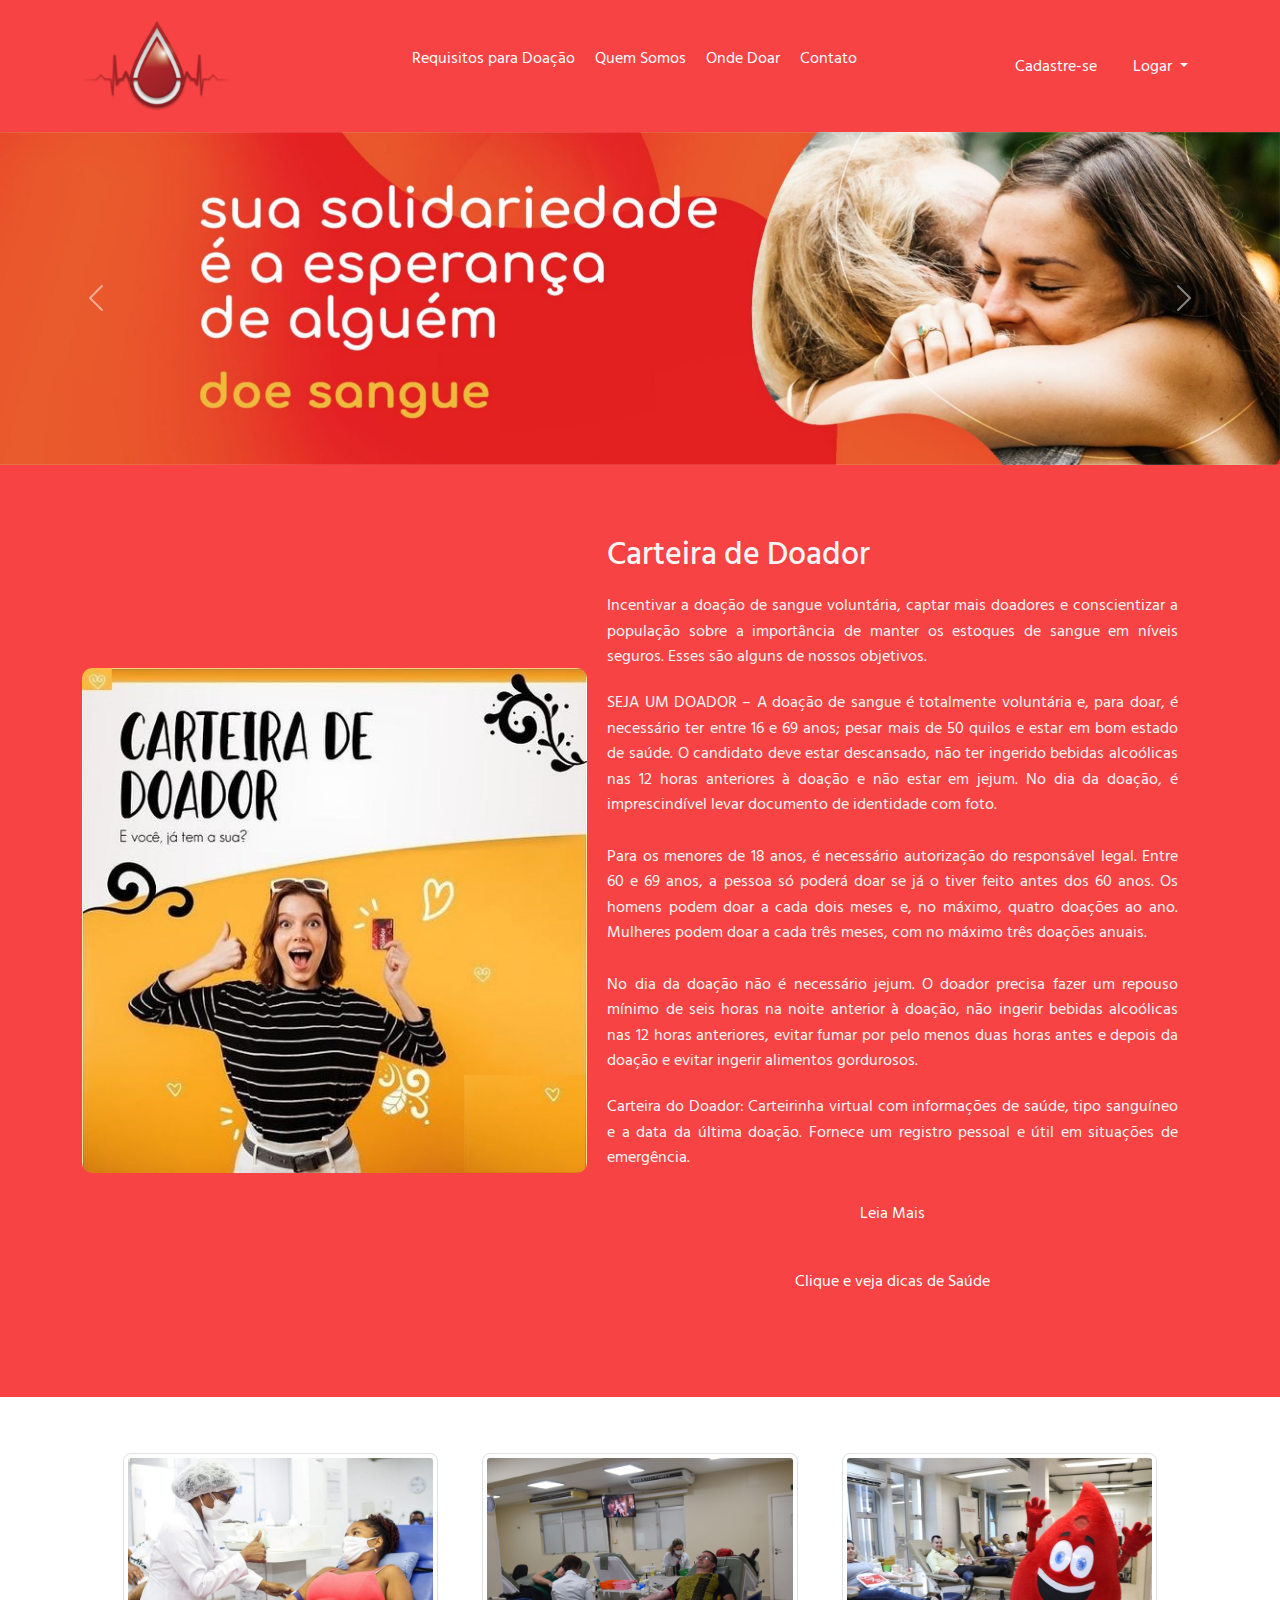
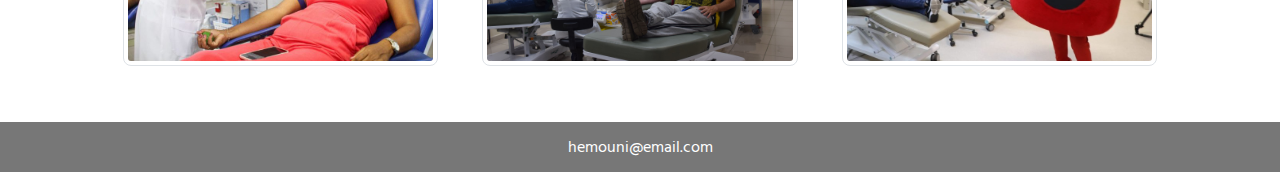
<file: index.html>
<!DOCTYPE html>
<html lang="pt-br">
<head>
    <meta charset="UTF-8">
    <meta name="viewport" content="width=device-width, initial-scale=1.0">
    <title>Doe Sangue</title>
    <link href="https://fonts.googleapis.com/css2?family=Hind+Siliguri:wght@300;400;500;600;700&display=swap" rel="stylesheet">
    <link href="https://cdn.jsdelivr.net/npm/bootstrap@5.3.3/dist/css/bootstrap.min.css" rel="stylesheet">
    <link rel="stylesheet" href="index.css">
</head>
<body>
    <header class="header">
        <div class="container header__container">
            <div class="header__logo">
                <a class="navbar-brand" href="#"><img src="logo.png" alt="Logo" /></a>
            </div>
            
           
            <nav class="header__menu">
                <ul class="menu">
                    <li class="menu__item"><a class="menu__link" href="requisitos.html">Requisitos para Doação</a></li>
                    <li class="menu__item"><a class="menu__link" href="quemsomos.html">Quem Somos</a></li>
                    <li class="menu__item"><a class="menu__link" href="ondedoar.html">Onde Doar</a></li>
                    <li class="menu__item"><a class="menu__link" href="contato.html">Contato</a></li>
                </ul>
            </nav>
            
           
            <div class="header__button d-flex align-items-center">
                
                <a class="btn btn-outline-light me-3 mb-0" href="cadastro.html">Cadastre-se</a>
                
                <div class="dropdown">
                    <button type="button" class="btn btn-warning dropdown-toggle" data-bs-toggle="dropdown" aria-expanded="false">
                        Logar
                    </button>
                    <form class="dropdown-menu p-4" method="post" action="">
                        <div class="mb-3">
                            <label for="cpf" class="form-label">CPF</label>
                            <input type="text" name="cpf" id="cpf" class="form-control" placeholder="CPF" required>
                        </div>
                        <div class="mb-3">
                            <label for="datanascimento" class="form-label">Data de Nascimento</label>
                            <input type="date" name="datanascimento" id="datanascimento" class="form-control" required>
                        </div>
                        <button type="submit" name="login" class="btn btn-primary">Entrar</button>
                    </form>
                </div>
            </div>
        </div>
    </header>
    
    <script src="https://cdn.jsdelivr.net/npm/bootstrap@5.3.3/dist/js/bootstrap.bundle.min.js"></script>

      <section class="carousel">
        <div
          id="carouselExampleAutoplaying"
          class="carousel slide"
          data-bs-ride="carousel"
        >
          <div class="carousel-inner">
            <div class="carousel-item active">
              <img
                src="imagem1.jpg"
                class="d-block w-100"
                alt="Imagem 1"
              />
            </div>
            <div class="carousel-item">
              <img
                src="imagem2.jpg"
                class="d-block w-100"
                alt="Imagem 2"
              />
            </div>
            <div class="carousel-item">
              <img
                src="imagem3.jpg"
                class="d-block w-100"
                alt="Imagem 3"
              />
            </div>
          </div>
          <button
            class="carousel-control-prev"
            type="button"
            data-bs-target="#carouselExampleAutoplaying"
            data-bs-slide="prev"
          >
            <span class="carousel-control-prev-icon" aria-hidden="true"></span>
            <span class="visually-hidden">Anterior</span>
          </button>
          <button
            class="carousel-control-next"
            type="button"
            data-bs-target="#carouselExampleAutoplaying"
            data-bs-slide="next"
          >
            <span class="carousel-control-next-icon" aria-hidden="true"></span>
            <span class="visually-hidden">Próximo</span>
          </button>
        </div>
      </section>

      <section class="section-doador">
        <div class="container section-doador__container">
          
          <div class="section-doador__image">
            <img
              id="carteirinha"
              src="carteirinha.jpg"
              class="img-fluid"
              alt="Carteirinha"
            />
          </div>
          <div class="section-doador__content">
            <h1 class="section-doador__title">Carteira de Doador</h1>
            <p class="section-doador__text" align="justify">
              Incentivar a doação de sangue voluntária, captar mais doadores e
              conscientizar a população sobre a importância de manter os
              estoques de sangue em níveis seguros. Esses são alguns de nossos
              objetivos.
            </p>
            <p class="section-doador__text" align="justify">
              SEJA UM DOADOR – A doação de sangue é totalmente voluntária e,
              para doar, é necessário ter entre 16 e 69 anos; pesar mais de 50
              quilos e estar em bom estado de saúde. O candidato deve estar
              descansado, não ter ingerido bebidas alcoólicas nas 12 horas
              anteriores à doação e não estar em jejum. No dia da doação, é
              imprescindível levar documento de identidade com foto.
              <br /><br />
              Para os menores de 18 anos, é necessário autorização do
              responsável legal. Entre 60 e 69 anos, a pessoa só poderá doar se
              já o tiver feito antes dos 60 anos. Os homens podem doar a cada
              dois meses e, no máximo, quatro doações ao ano. Mulheres podem
              doar a cada três meses, com no máximo três doações anuais.
              <br /><br />
              No dia da doação não é necessário jejum. O doador precisa fazer um
              repouso mínimo de seis horas na noite anterior à doação, não
              ingerir bebidas alcoólicas nas 12 horas anteriores, evitar fumar
              por pelo menos duas horas antes e depois da doação e evitar
              ingerir alimentos gordurosos.
            </p>
            <p class="section-doador__text" align="justify">
              Carteira do Doador: Carteirinha virtual com informações de saúde,
              tipo sanguíneo e a data da última doação. Fornece um registro
              pessoal e útil em situações de emergência.
            </p>
            <div class="section-doador__button">
              <a class="btn btn-outline-light" href="carteirinha.html"
                >Leia Mais</a>
            </div>
            <div class="advice-section mt-4 text-center">
              <button id="get-advice" class="btn btn-warning mb-2">Clique e veja dicas de Saúde</button>
              <p id="advice-text" class="fw-bold"></p>
            </div>
          </div>
        </div>
      </section>

      <section class="section-imagens">
        <div class="container p-3">
          <div class="row">
            <div class="col">
              <img
                class="img-fluid img-thumbnail imagem-treme"
                src="doadora.jpg"
                alt="Doadora 1"
              />
            </div>
            <div class="col">
              <img
                class="img-fluid img-thumbnail imagem-treme"
                src="doadora2.jpg"
                alt="Doadora 2"
              />
            </div>
            <div class="col">
              <img
                class="img-fluid img-thumbnail imagem-treme"
                src="doadora3.jpg"
                alt="Doadora 3"
              />
            </div>
          </div>
        </div>
      </section>
      <button id="btnTop" title="Voltar ao Topo">↑</button>
      <footer class="footer">
        <p class="footer__text">hemouni@email.com</p>
      </footer>
      
      <script src="script.js"></script>
  </body>
</html>
</file>
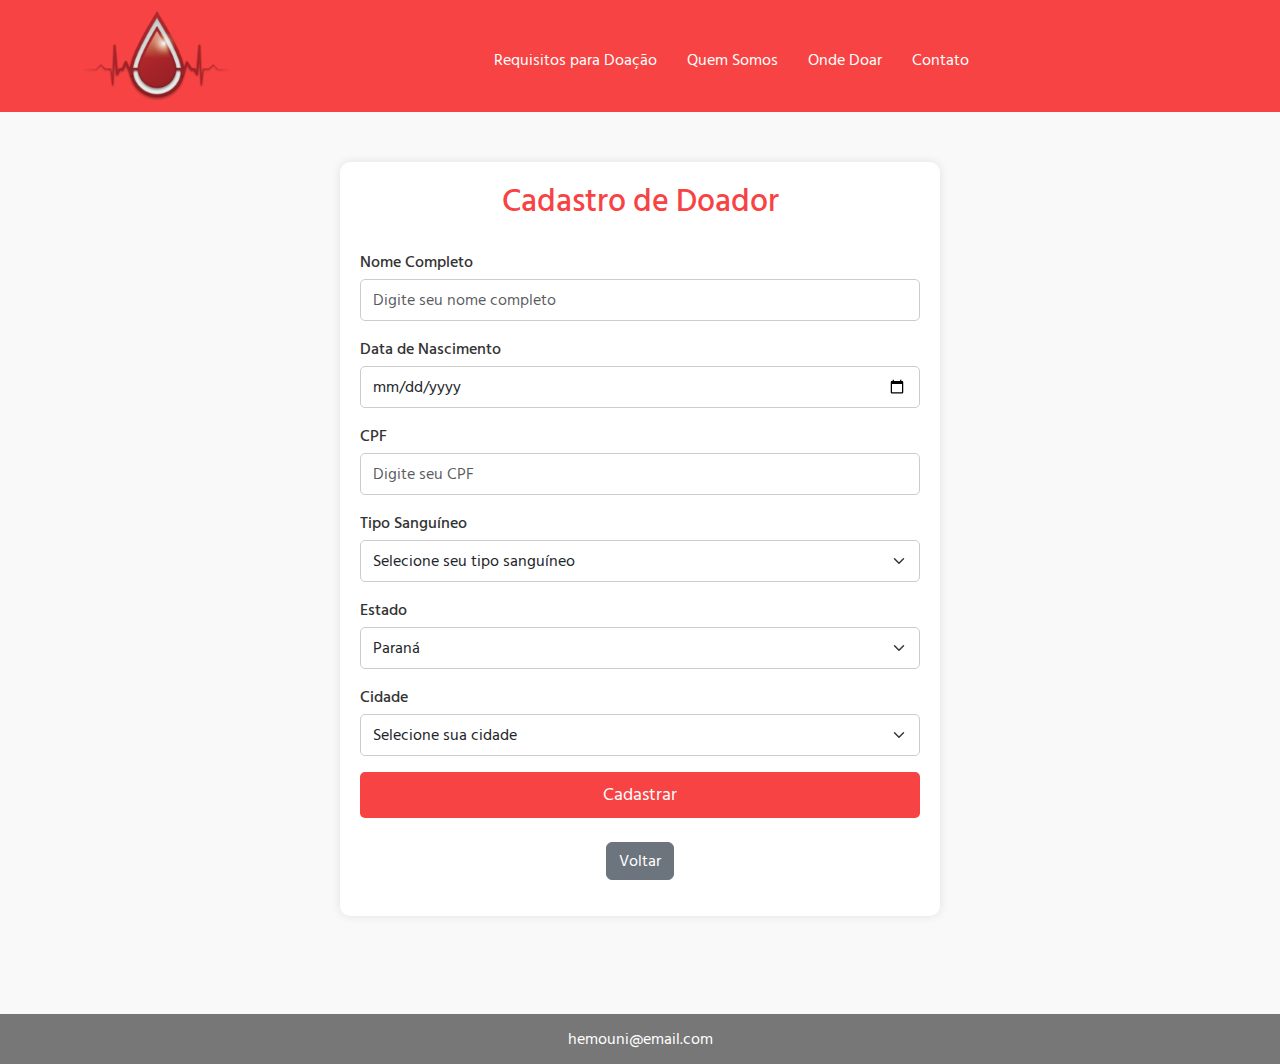
<file: cadastro.html>
<!DOCTYPE html>
<html lang="pt-br">
  <head>
    <meta charset="UTF-8" />
    <meta name="viewport" content="width=device-width, initial-scale=1.0" />
    <title>Cadastro - Doe Sangue</title>

    <link rel="preconnect" href="https://fonts.googleapis.com" />
    <link rel="preconnect" href="https://fonts.gstatic.com" crossorigin />
    <link
      href="https://fonts.googleapis.com/css2?family=Hind+Siliguri:wght@300;400;500;600;700&display=swap"
      rel="stylesheet"
    />
    <link
      href="https://cdn.jsdelivr.net/npm/bootstrap@5.3.3/dist/css/bootstrap.min.css"
      rel="stylesheet"
      integrity="sha384-QWTKZyjpPEjISv5WaRU9OFeRpok6YctnYmDr5pNlyT2bRjXh0JMhjY6hW+ALEwIH"
      crossorigin="anonymous"
    />

    <link rel="stylesheet" href="cadastro.css" />
  </head>
  <body>
    <div id="cadastro-page">
      <header class="header">
        <div class="container header__container">
          <div class="header__logo">
            <a class="navbar-brand" href="index.html"
              ><img src="logo.png" alt="Logo"
            /></a>
          </div>

          <nav class="header__menu">
            <button
              class="navbar-toggler"
              type="button"
              data-bs-toggle="collapse"
              data-bs-target="#navbarNavCadastro"
              aria-controls="navbarNavCadastro"
              aria-expanded="false"
              aria-label="Alternar navegação"
            >
              <span class="navbar-toggler-icon"></span>
            </button>
            <ul class="menu">
              <li class="menu__item">
                <a class="menu__link" href="requisitos.html"
                  >Requisitos para Doação</a>
              </li>
              <li class="menu__item">
                <a class="menu__link" href="quemsomos.html"
                  >Quem Somos</a>
              </li>
              <li class="menu__item">
                <a class="menu__link" href="ondedoar.html">Onde Doar</a>
              </li>
              <li class="menu__item">
                <a class="menu__link" href="contato.html">Contato</a>
              </li>
            </ul>
          </nav>

          
        </div>
      </header>

      
      <section class="section-cadastro">
        <div class="container section-cadastro__container">
          <h2 class="section-cadastro__title">Cadastro de Doador</h2>
          <form id="formCadastro" class="section-cadastro__form">
            <div class="mb-3">
              <label for="nomeCompleto" class="form-label">Nome Completo</label>
              <input
                type="text"
                class="form-control"
                id="nomeCompleto"
                name="nomeCompleto"
                placeholder="Digite seu nome completo"
                required
              />
            </div>
            <div class="mb-3">
              <label for="dataNascimento" class="form-label"
                >Data de Nascimento</label
              >
              <input
                type="date"
                class="form-control"
                id="dataNascimento"
                name="dataNascimento"
                required
              />
            </div>
            <div class="mb-3">
              <label for="cpf" class="form-label">CPF</label>
              <input
                type="text"
                class="form-control"
                id="cpf"
                name="cpf"
                placeholder="Digite seu CPF"
                required
              />
            </div>
            <div class="mb-3">
              <label for="tipoSanguineo" class="form-label"
                >Tipo Sanguíneo</label
              >
              <select
                class="form-select"
                id="tipoSanguineo"
                name="tipoSanguineo"
                required
              >
                <option selected disabled value="">
                  Selecione seu tipo sanguíneo
                </option>
                <option value="A+">A+</option>
                <option value="A-">A-</option>
                <option value="B+">B+</option>
                <option value="B-">B-</option>
                <option value="AB+">AB+</option>
                <option value="AB-">AB-</option>
                <option value="O+">O+</option>
                <option value="O-">O-</option>
              </select>
            </div>
            <div class="mb-3">
              <label for="estado" class="form-label">Estado</label>
              <select class="form-select" id="estado" name="estado" required>
                <option value="PR" selected>Paraná</option>
                
              </select>
            </div>
            <div class="mb-3">
              <label for="cidade" class="form-label">Cidade</label>
              <select class="form-select" id="cidade" name="cidade" required>
                <option selected disabled value="">Selecione sua cidade</option>
                
                <option value="Abatiá">Abatiá</option>
                <option value="Adrianópolis">Adrianópolis</option>
                <option value="Agudos do Sul">Agudos do Sul</option>
                <option value="Almirante Tamandaré">Almirante Tamandaré</option>
                <option value="Altamira do Paraná">Altamira do Paraná</option>
                <option value="Alto Paraná">Alto Paraná</option>
                <option value="Alto Piquiri">Alto Piquiri</option>
                <option value="Altônia">Altônia</option>
                <option value="Alvorada do Sul">Alvorada do Sul</option>
                <option value="Amaporã">Amaporã</option>
                <option value="Ampére">Ampére</option>
                <option value="Anahy">Anahy</option>
                <option value="Andirá">Andirá</option>
                <option value="Ângulo">Ângulo</option>
                <option value="Antonina">Antonina</option>
                <option value="Antônio Olinto">Antônio Olinto</option>
                <option value="Apucarana">Apucarana</option>
                <option value="Arapongas">Arapongas</option>
                <option value="Arapoti">Arapoti</option>
                <option value="Arapuã">Arapuã</option>
                <option value="Araruna">Araruna</option>
                <option value="Araucária">Araucária</option>
                <option value="Ariranha do Ivaí">Ariranha do Ivaí</option>
                <option value="Assaí">Assaí</option>
                <option value="Assis Chateaubriand">Assis Chateaubriand</option>
                <option value="Astorga">Astorga</option>
                <option value="Atalaia">Atalaia</option>
                <option value="Balsa Nova">Balsa Nova</option>
                <option value="Bandeirantes">Bandeirantes</option>
                <option value="Barbosa Ferraz">Barbosa Ferraz</option>
                <option value="Barra do Jacaré">Barra do Jacaré</option>
                <option value="Barracão">Barracão</option>
                <option value="Bela Vista da Caroba">
                  Bela Vista da Caroba
                </option>
                <option value="Bela Vista do Paraíso">
                  Bela Vista do Paraíso
                </option>
                <option value="Bituruna">Bituruna</option>
                <option value="Boa Esperança">Boa Esperança</option>
                <option value="Boa Esperança do Iguaçu">
                  Boa Esperança do Iguaçu
                </option>
                <option value="Boa Ventura de São Roque">
                  Boa Ventura de São Roque
                </option>
                <option value="Boa Vista da Aparecida">
                  Boa Vista da Aparecida
                </option>
                <option value="Bocaiúva do Sul">Bocaiúva do Sul</option>
                <option value="Bom Jesus do Sul">Bom Jesus do Sul</option>
                <option value="Bom Sucesso">Bom Sucesso</option>
                <option value="Bom Sucesso do Sul">Bom Sucesso do Sul</option>
                <option value="Borrazópolis">Borrazópolis</option>
                <option value="Braganey">Braganey</option>
                <option value="Brasilândia do Sul">Brasilândia do Sul</option>
                <option value="Cafeara">Cafeara</option>
                <option value="Cafelândia">Cafelândia</option>
                <option value="Cafezal do Sul">Cafezal do Sul</option>
                <option value="Califórnia">Califórnia</option>
                <option value="Cambará">Cambará</option>
                <option value="Cambé">Cambé</option>
                <option value="Cambira">Cambira</option>
                <option value="Campina da Lagoa">Campina da Lagoa</option>
                <option value="Campina do Simão">Campina do Simão</option>
                <option value="Campina Grande do Sul">
                  Campina Grande do Sul
                </option>
                <option value="Campo Bonito">Campo Bonito</option>
                <option value="Campo do Tenente">Campo do Tenente</option>
                <option value="Campo Largo">Campo Largo</option>
                <option value="Campo Magro">Campo Magro</option>
                <option value="Campo Mourão">Campo Mourão</option>
                <option value="Cândido de Abreu">Cândido de Abreu</option>
                <option value="Candói">Candói</option>
                <option value="Cantagalo">Cantagalo</option>
                <option value="Capanema">Capanema</option>
                <option value="Capitão Leônidas Marques">
                  Capitão Leônidas Marques
                </option>
                <option value="Carambeí">Carambeí</option>
                <option value="Carlópolis">Carlópolis</option>
                <option value="Cascavel">Cascavel</option>
                <option value="Castro">Castro</option>
                <option value="Catanduvas">Catanduvas</option>
                <option value="Centenário do Sul">Centenário do Sul</option>
                <option value="Cerro Azul">Cerro Azul</option>
                <option value="Céu Azul">Céu Azul</option>
                <option value="Chopinzinho">Chopinzinho</option>
                <option value="Cianorte">Cianorte</option>
                <option value="Cidade Gaúcha">Cidade Gaúcha</option>
                <option value="Clevelândia">Clevelândia</option>
                <option value="Colombo">Colombo</option>
                <option value="Colorado">Colorado</option>
                <option value="Congonhinhas">Congonhinhas</option>
                <option value="Conselheiro Mairinck">
                  Conselheiro Mairinck
                </option>
                <option value="Contenda">Contenda</option>
                <option value="Corbélia">Corbélia</option>
                <option value="Cornélio Procópio">Cornélio Procópio</option>
                <option value="Coronel Domingos Soares">
                  Coronel Domingos Soares
                </option>
                <option value="Coronel Vivida">Coronel Vivida</option>
                <option value="Corumbataí do Sul">Corumbataí do Sul</option>
                <option value="Cruzeiro do Iguaçu">Cruzeiro do Iguaçu</option>
                <option value="Cruzeiro do Oeste">Cruzeiro do Oeste</option>
                <option value="Cruzeiro do Sul">Cruzeiro do Sul</option>
                <option value="Cruz Machado">Cruz Machado</option>
                <option value="Cruzmaltina">Cruzmaltina</option>
                <option value="Curitiba">Curitiba</option>
                <option value="Curiúva">Curiúva</option>
                <option value="Diamante do Norte">Diamante do Norte</option>
                <option value="Diamante do Sul">Diamante do Sul</option>
                <option value="Diamante D'Oeste">Diamante D'Oeste</option>
                <option value="Dois Vizinhos">Dois Vizinhos</option>
                <option value="Douradina">Douradina</option>
                <option value="Doutor Camargo">Doutor Camargo</option>
                <option value="Doutor Ulysses">Doutor Ulysses</option>
                <option value="Enéas Marques">Enéas Marques</option>
                <option value="Engenheiro Beltrão">Engenheiro Beltrão</option>
                <option value="Esperança Nova">Esperança Nova</option>
                <option value="Entre Rios do Oeste">Entre Rios do Oeste</option>
                <option value="Espigão Alto do Iguaçu">
                  Espigão Alto do Iguaçu
                </option>
                <option value="Farol">Farol</option>
                <option value="Faxinal">Faxinal</option>
                <option value="Fazenda Rio Grande">Fazenda Rio Grande</option>
                <option value="Fênix">Fênix</option>
                <option value="Fernandes Pinheiro">Fernandes Pinheiro</option>
                <option value="Figueira">Figueira</option>
                <option value="Flor da Serra do Sul">
                  Flor da Serra do Sul
                </option>
                <option value="Floraí">Floraí</option>
                <option value="Floresta">Floresta</option>
                <option value="Florestópolis">Florestópolis</option>
                <option value="Flórida">Flórida</option>
                <option value="Formosa do Oeste">Formosa do Oeste</option>
                <option value="Foz do Iguaçu">Foz do Iguaçu</option>
                <option value="Foz do Jordão">Foz do Jordão</option>
                <option value="Francisco Alves">Francisco Alves</option>
                <option value="Francisco Beltrão">Francisco Beltrão</option>
                <option value="General Carneiro">General Carneiro</option>
                <option value="Godoy Moreira">Godoy Moreira</option>
                <option value="Goioerê">Goioerê</option>
                <option value="Goioxim">Goioxim</option>
                <option value="Grandes Rios">Grandes Rios</option>
                <option value="Guaíra">Guaíra</option>
                <option value="Guairaçá">Guairaçá</option>
                <option value="Guamiranga">Guamiranga</option>
                <option value="Guapirama">Guapirama</option>
                <option value="Guaporema">Guaporema</option>
                <option value="Guaraci">Guaraci</option>
                <option value="Guaraniaçu">Guaraniaçu</option>
                <option value="Guarapuava">Guarapuava</option>
                <option value="Guaraqueçaba">Guaraqueçaba</option>
                <option value="Guaratuba">Guaratuba</option>
                <option value="Honório Serpa">Honório Serpa</option>
                <option value="Ibaiti">Ibaiti</option>
                <option value="Ibema">Ibema</option>
                <option value="Ibiporã">Ibiporã</option>
                <option value="Icaraíma">Icaraíma</option>
                <option value="Iguaraçu">Iguaraçu</option>
                <option value="Iguatu">Iguatu</option>
                <option value="Imbaú">Imbaú</option>
                <option value="Imbituva">Imbituva</option>
                <option value="Inácio Martins">Inácio Martins</option>
                <option value="Inajá">Inajá</option>
                <option value="Indianópolis">Indianópolis</option>
                <option value="Ipiranga">Ipiranga</option>
                <option value="Iporã">Iporã</option>
                <option value="Iracema do Oeste">Iracema do Oeste</option>
                <option value="Irati">Irati</option>
                <option value="Iretama">Iretama</option>
                <option value="Itaguajé">Itaguajé</option>
                <option value="Itaipulândia">Itaipulândia</option>
                <option value="Itambaracá">Itambaracá</option>
                <option value="Itambé">Itambé</option>
                <option value="Itapejara d'Oeste">Itapejara d'Oeste</option>
                <option value="Itaperuçu">Itaperuçu</option>
                <option value="Itaúna do Sul">Itaúna do Sul</option>
                <option value="Ivaí">Ivaí</option>
                <option value="Ivaiporã">Ivaiporã</option>
                <option value="Ivaté">Ivaté</option>
                <option value="Ivatuba">Ivatuba</option>
                <option value="Jaboti">Jaboti</option>
                <option value="Jacarezinho">Jacarezinho</option>
                <option value="Jaguapitã">Jaguapitã</option>
                <option value="Jaguariaíva">Jaguariaíva</option>
                <option value="Jandaia do Sul">Jandaia do Sul</option>
                <option value="Janiópolis">Janiópolis</option>
                <option value="Japira">Japira</option>
                <option value="Japurá">Japurá</option>
                <option value="Jardim Alegre">Jardim Alegre</option>
                <option value="Jardim Olinda">Jardim Olinda</option>
                <option value="Jataizinho">Jataizinho</option>
                <option value="Jesuítas">Jesuítas</option>
                <option value="Joaquim Távora">Joaquim Távora</option>
                <option value="Jundiaí do Sul">Jundiaí do Sul</option>
                <option value="Juranda">Juranda</option>
                <option value="Jussara">Jussara</option>
                <option value="Kaloré">Kaloré</option>
                <option value="Lapa">Lapa</option>
                <option value="Laranjal">Laranjal</option>
                <option value="Laranjeiras do Sul">Laranjeiras do Sul</option>
                <option value="Leópolis">Leópolis</option>
                <option value="Lidianópolis">Lidianópolis</option>
                <option value="Lindoeste">Lindoeste</option>
                <option value="Loanda">Loanda</option>
                <option value="Lobato">Lobato</option>
                <option value="Londrina">Londrina</option>
                <option value="Luiziana">Luiziana</option>
                <option value="Lunardelli">Lunardelli</option>
                <option value="Lupionópolis">Lupionópolis</option>
                <option value="Mallet">Mallet</option>
                <option value="Mamborê">Mamborê</option>
                <option value="Mandaguaçu">Mandaguaçu</option>
                <option value="Mandaguari">Mandaguari</option>
                <option value="Mandirituba">Mandirituba</option>
                <option value="Manfrinópolis">Manfrinópolis</option>
                <option value="Mangueirinha">Mangueirinha</option>
                <option value="Manoel Ribas">Manoel Ribas</option>
                <option value="Marechal Cândido Rondon">
                  Marechal Cândido Rondon
                </option>
                <option value="Maria Helena">Maria Helena</option>
                <option value="Marialva">Marialva</option>
                <option value="Marilândia do Sul">Marilândia do Sul</option>
                <option value="Marilena">Marilena</option>
                <option value="Mariluz">Mariluz</option>
                <option value="Maringá">Maringá</option>
                <option value="Mariópolis">Mariópolis</option>
                <option value="Maripá">Maripá</option>
                <option value="Marmeleiro">Marmeleiro</option>
                <option value="Marquinho">Marquinho</option>
                <option value="Marumbi">Marumbi</option>
                <option value="Matelândia">Matelândia</option>
                <option value="Matinhos">Matinhos</option>
                <option value="Mato Rico">Mato Rico</option>
                <option value="Mauá da Serra">Mauá da Serra</option>
                <option value="Medianeira">Medianeira</option>
                <option value="Mercedes">Mercedes</option>
                <option value="Mirador">Mirador</option>
                <option value="Miraselva">Miraselva</option>
                <option value="Missal">Missal</option>
                <option value="Moreira Sales">Moreira Sales</option>
                <option value="Morretes">Morretes</option>
                <option value="Munhoz de Melo">Munhoz de Melo</option>
                <option value="Nossa Senhora das Graças">
                  Nossa Senhora das Graças
                </option>
                <option value="Nova Aliança do Ivaí">
                  Nova Aliança do Ivaí
                </option>
                <option value="Nova América da Colina">
                  Nova América da Colina
                </option>
                <option value="Nova Aurora">Nova Aurora</option>
                <option value="Nova Cantu">Nova Cantu</option>
                <option value="Nova Esperança">Nova Esperança</option>
                <option value="Nova Esperança do Sudoeste">
                  Nova Esperança do Sudoeste
                </option>
                <option value="Nova Fátima">Nova Fátima</option>
                <option value="Nova Laranjeiras">Nova Laranjeiras</option>
                <option value="Nova Londrina">Nova Londrina</option>
                <option value="Nova Olímpia">Nova Olímpia</option>
                <option value="Nova Prata do Iguaçu">
                  Nova Prata do Iguaçu
                </option>
                <option value="Nova Santa Bárbara">Nova Santa Bárbara</option>
                <option value="Nova Santa Rosa">Nova Santa Rosa</option>
                <option value="Nova Tebas">Nova Tebas</option>
                <option value="Novo Itacolomi">Novo Itacolomi</option>
                <option value="Ortigueira">Ortigueira</option>
                <option value="Ourizona">Ourizona</option>
                <option value="Ouro Verde do Oeste">Ouro Verde do Oeste</option>
                <option value="Paiçandu">Paiçandu</option>
                <option value="Palmas">Palmas</option>
                <option value="Palmeira">Palmeira</option>
                <option value="Palmital">Palmital</option>
                <option value="Palotina">Palotina</option>
                <option value="Paraíso do Norte">Paraíso do Norte</option>
                <option value="Paranacity">Paranacity</option>
                <option value="Paranaguá">Paranaguá</option>
                <option value="Paranapoema">Paranapoema</option>
                <option value="Paranavaí">Paranavaí</option>
                <option value="Pato Bragado">Pato Bragado</option>
                <option value="Pato Branco">Pato Branco</option>
                <option value="Paula Freitas">Paula Freitas</option>
                <option value="Paulo Frontin">Paulo Frontin</option>
                <option value="Peabiru">Peabiru</option>
                <option value="Perobal">Perobal</option>
                <option value="Pérola">Pérola</option>
                <option value="Pérola d'Oeste">Pérola d'Oeste</option>
                <option value="Piên">Piên</option>
                <option value="Pinhais">Pinhais</option>
                <option value="Pinhal de São Bento">Pinhal de São Bento</option>
                <option value="Pinhalão">Pinhalão</option>
                <option value="Pinhão">Pinhão</option>
                <option value="Piraí do Sul">Piraí do Sul</option>
                <option value="Piraquara">Piraquara</option>
                <option value="Pitanga">Pitanga</option>
                <option value="Pitangueiras">Pitangueiras</option>
                <option value="Planaltina do Paraná">
                  Planaltina do Paraná
                </option>
                <option value="Planalto">Planalto</option>
                <option value="Ponta Grossa">Ponta Grossa</option>
                <option value="Pontal do Paraná">Pontal do Paraná</option>
                <option value="Porecatu">Porecatu</option>
                <option value="Porto Amazonas">Porto Amazonas</option>
                <option value="Porto Barreiro">Porto Barreiro</option>
                <option value="Porto Rico">Porto Rico</option>
                <option value="Porto Vitória">Porto Vitória</option>
                <option value="Prado Ferreira">Prado Ferreira</option>
                <option value="Pranchita">Pranchita</option>
                <option value="Presidente Castelo Branco">
                  Presidente Castelo Branco
                </option>
                <option value="Primeiro de Maio">Primeiro de Maio</option>
                <option value="Prudentópolis">Prudentópolis</option>
                <option value="Quarto Centenário">Quarto Centenário</option>
                <option value="Quatiguá">Quatiguá</option>
                <option value="Quatro Barras">Quatro Barras</option>
                <option value="Quatro Pontes">Quatro Pontes</option>
                <option value="Quedas do Iguaçu">Quedas do Iguaçu</option>
                <option value="Querência do Norte">Querência do Norte</option>
                <option value="Quinta do Sol">Quinta do Sol</option>
                <option value="Quitandinha">Quitandinha</option>
                <option value="Ramilândia">Ramilândia</option>
                <option value="Rancho Alegre">Rancho Alegre</option>
                <option value="Rancho Alegre D'Oeste">
                  Rancho Alegre D'Oeste
                </option>
                <option value="Realeza">Realeza</option>
                <option value="Rebouças">Rebouças</option>
                <option value="Renascença">Renascença</option>
                <option value="Reserva">Reserva</option>
                <option value="Reserva do Iguaçu">Reserva do Iguaçu</option>
                <option value="Ribeirão Claro">Ribeirão Claro</option>
                <option value="Ribeirão do Pinhal">Ribeirão do Pinhal</option>
                <option value="Rio Azul">Rio Azul</option>
                <option value="Rio Bom">Rio Bom</option>
                <option value="Rio Bonito do Iguaçu">
                  Rio Bonito do Iguaçu
                </option>
                <option value="Rio Branco do Ivaí">Rio Branco do Ivaí</option>
                <option value="Rio Branco do Sul">Rio Branco do Sul</option>
                <option value="Rio Negro">Rio Negro</option>
                <option value="Rolândia">Rolândia</option>
                <option value="Roncador">Roncador</option>
                <option value="Rondon">Rondon</option>
                <option value="Rosário do Ivaí">Rosário do Ivaí</option>
                <option value="Sabáudia">Sabáudia</option>
                <option value="Salgado Filho">Salgado Filho</option>
                <option value="Salto do Lontra">Salto do Lontra</option>
                <option value="Santa Amélia">Santa Amélia</option>
                <option value="Santa Cecília do Pavão">
                  Santa Cecília do Pavão
                </option>
                <option value="Santa Cruz de Monte Castelo">
                  Santa Cruz de Monte Castelo
                </option>
                <option value="Santa Fé">Santa Fé</option>
                <option value="Santa Helena">Santa Helena</option>
                <option value="Santa Inês">Santa Inês</option>
                <option value="Santa Isabel do Ivaí">
                  Santa Isabel do Ivaí
                </option>
                <option value="Santa Izabel do Oeste">
                  Santa Izabel do Oeste
                </option>
                <option value="Santa Lúcia">Santa Lúcia</option>
                <option value="Santa Maria do Oeste">
                  Santa Maria do Oeste
                </option>
                <option value="Santa Mariana">Santa Mariana</option>
                <option value="Santa Mônica">Santa Mônica</option>
                <option value="Santa Tereza do Oeste">
                  Santa Tereza do Oeste
                </option>
                <option value="Santa Terezinha de Itaipu">
                  Santa Terezinha de Itaipu
                </option>
                <option value="Santana do Itararé">Santana do Itararé</option>
                <option value="Santo Antônio da Platina">
                  Santo Antônio da Platina
                </option>
                <option value="Santo Antônio do Caiuá">
                  Santo Antônio do Caiuá
                </option>
                <option value="Santo Antônio do Paraíso">
                  Santo Antônio do Paraíso
                </option>
                <option value="Santo Antônio do Sudoeste">
                  Santo Antônio do Sudoeste
                </option>
                <option value="Santo Inácio">Santo Inácio</option>
                <option value="São Carlos do Ivaí">São Carlos do Ivaí</option>
                <option value="São Jerônimo da Serra">
                  São Jerônimo da Serra
                </option>
                <option value="São João">São João</option>
                <option value="São João do Caiuá">São João do Caiuá</option>
                <option value="São João do Ivaí">São João do Ivaí</option>
                <option value="São João do Triunfo">São João do Triunfo</option>
                <option value="São Jorge do Ivaí">São Jorge do Ivaí</option>
                <option value="São Jorge do Patrocínio">
                  São Jorge do Patrocínio
                </option>
                <option value="São José da Boa Vista">
                  São José da Boa Vista
                </option>
                <option value="São José das Palmeiras">
                  São José das Palmeiras
                </option>
                <option value="São José dos Pinhais">
                  São José dos Pinhais
                </option>
                <option value="São Manoel do Paraná">
                  São Manoel do Paraná
                </option>
                <option value="São Mateus do Sul">São Mateus do Sul</option>
                <option value="São Miguel do Iguaçu">
                  São Miguel do Iguaçu
                </option>
                <option value="São Pedro do Iguaçu">São Pedro do Iguaçu</option>
                <option value="São Pedro do Ivaí">São Pedro do Ivaí</option>
                <option value="São Pedro do Paraná">São Pedro do Paraná</option>
                <option value="São Sebastião da Amoreira">
                  São Sebastião da Amoreira
                </option>
                <option value="São Tomé">São Tomé</option>
                <option value="Sapopema">Sapopema</option>
                <option value="Sarandi">Sarandi</option>
                <option value="Saudade do Iguaçu">Saudade do Iguaçu</option>
                <option value="Sengés">Sengés</option>
                <option value="Serranópolis do Iguaçu">
                  Serranópolis do Iguaçu
                </option>
                <option value="Sertaneja">Sertaneja</option>
                <option value="Sertanópolis">Sertanópolis</option>
                <option value="Siqueira Campos">Siqueira Campos</option>
                <option value="Sulina">Sulina</option>
                <option value="Tamarana">Tamarana</option>
                <option value="Tamboara">Tamboara</option>
                <option value="Tapejara">Tapejara</option>
                <option value="Tapira">Tapira</option>
                <option value="Teixeira Soares">Teixeira Soares</option>
                <option value="Tijucas do Sul">Tijucas do Sul</option>
                <option value="Toledo">Toledo</option>
                <option value="Tomazina">Tomazina</option>
                <option value="Três Barras do Paraná">
                  Três Barras do Paraná
                </option>
                <option value="Tunas do Paraná">Tunas do Paraná</option>
                <option value="Tuneiras do Oeste">Tuneiras do Oeste</option>
                <option value="Tupãssi">Tupãssi</option>
                <option value="Turvo">Turvo</option>
                <option value="Ubiratã">Ubiratã</option>
                <option value="Umuarama">Umuarama</option>
                <option value="União da Vitória">União da Vitória</option>
                <option value="Uniflor">Uniflor</option>
                <option value="Uraí">Uraí</option>
                <option value="Ventania">Ventania</option>
                <option value="Vera Cruz do Oeste">Vera Cruz do Oeste</option>
                <option value="Verê">Verê</option>
                <option value="Virmond">Virmond</option>
                <option value="Vitorino">Vitorino</option>
                <option value="Wenceslau Braz">Wenceslau Braz</option>
                <option value="Xambrê">Xambrê</option>
                
              </select>
            </div>
            <button type="submit" class="btn btn-primary mb-4">Cadastrar</button>
          </form>
          <div id="message-container"></div>
          <div class="mb-3 d-flex justify-content-center">
              <a class="btn btn-secondary" href="index.html">Voltar</a>
          </div>
        </div>
      </section>
      <div id="tabelaCadastro" class="mt-5"></div>
      <footer class="footer">
        <p class="footer__text">hemouni@email.com</p>
      </footer>
    </div>

    <script src="scriptcadastro.js"></script>
    
  </body>
</html>
</file>
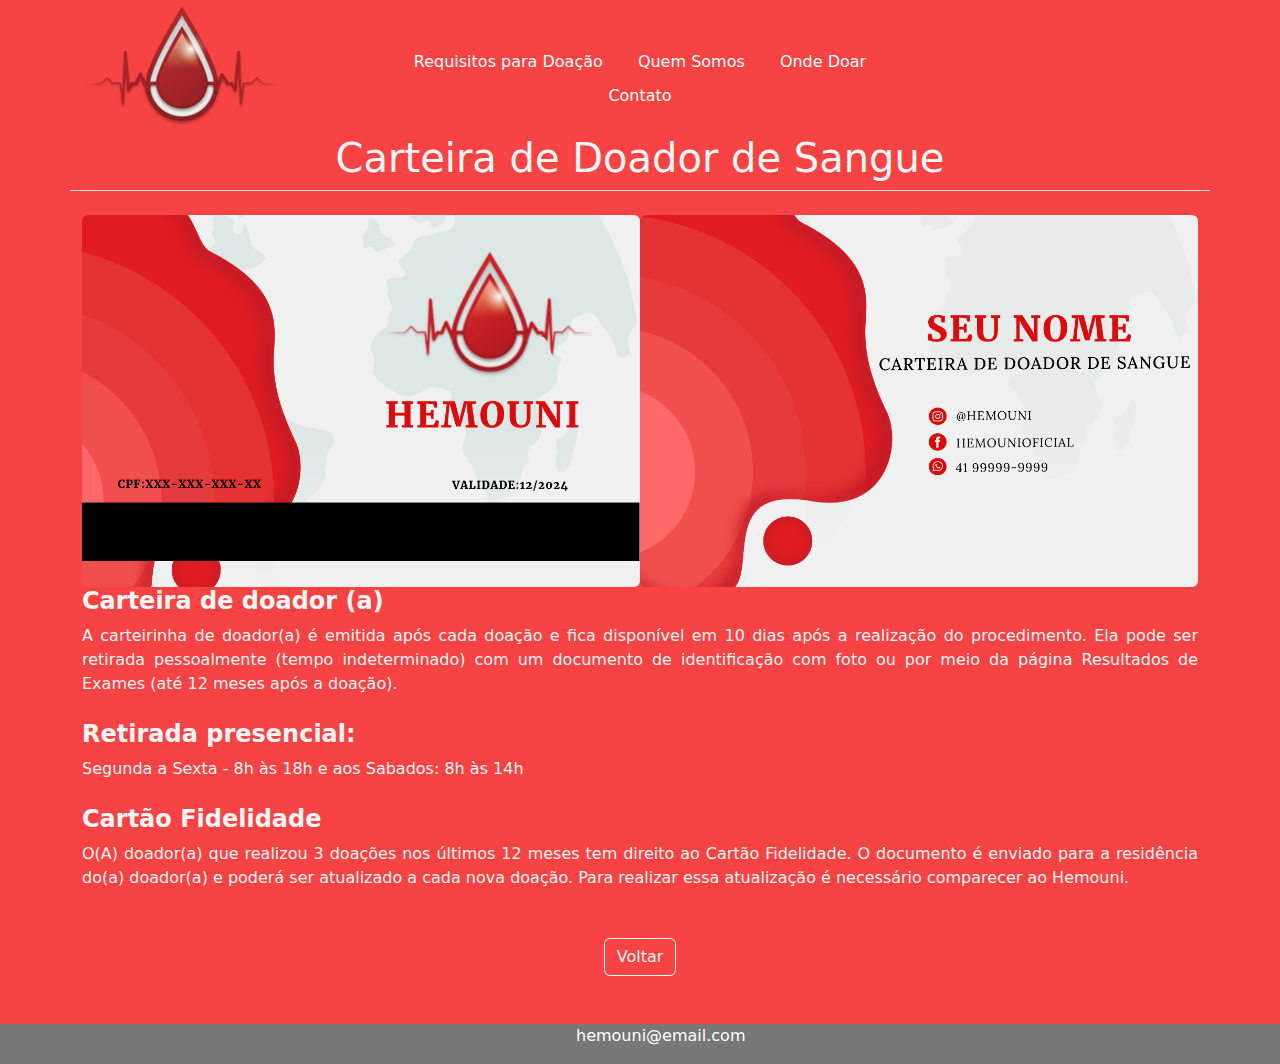
<file: carteirinha.html>
<!DOCTYPE html>
<html lang="pt-br">
<head>
    <meta charset="UTF-8">
    <meta name="viewport" content="width=device-width, initial-scale=1.0">
    <link rel="stylesheet" href="style.css">
    <title>Carteirinha</title>
    <link rel="preconnect" href="https://fonts.googleapis.com">
    <link rel="preconnect" href="https://fonts.gstatic.com" crossorigin>
    <link href="https://fonts.googleapis.com/css2?family=Hind+Siliguri:wght@300;400;500;600;700&display=swap" rel="stylesheet"> 
    <link href="https://cdn.jsdelivr.net/npm/bootstrap@5.3.3/dist/css/bootstrap.min.css" rel="stylesheet" integrity="sha384-QWTKZyjpPEjISv5WaRU9OFeRpok6YctnYmDr5pNlyT2bRjXh0JMhjY6hW+ALEwIH" crossorigin="anonymous">

</head>
<body>
<header id="topo">     
        <div class="container">
            <div class="logo">
                <a class="navbar-brand" href="index.html"><img src="logo.png"></a>
            </div>
    
            <nav class="menu">
    
                <ul>
                <li><a href="requisitos.html">Requisitos para Doação</a></li>
                <li><a href="quemsomos.html">Quem Somos </a></li>
                <li><a href="ondedoar.html">Onde Doar</a></li>
                <li><a href="contato.html">Contato</a></li>
                </ul>
    
            </nav>
        
    
        </div>
</header>
<div id="carteirinha">
    <div class="carteira">

    <div class="container text-center">
        <div class="row">

                
                <div class="h4 pb-2 mb-4 text-whitesmoke border-bottom border-whitesmoke" style="font-size: 40px;">
                    Carteira de Doador de Sangue
                  </div>
                
        
        
<div class="textod">    
<div>
    <img src="Carteira.png" class="rounded float-start" alt="carteira">
    <img src="Carteira0.png" class="rounded float-end" alt="carteira">
<br>
<p>
    <br>
    <h4><b>Carteira de doador (a)</b></h4>
    <p>A carteirinha de doador(a) é emitida após cada doação e fica disponível em 10 dias após a realização do procedimento. Ela pode ser retirada pessoalmente (tempo indeterminado) com um documento de identificação com foto ou por meio da página Resultados de Exames (até 12 meses após a doação).</p>
    <br>
    <h4><b>Retirada presencial:</b></h4>
    <p>Segunda a Sexta - 8h às 18h e aos Sabados: 8h às 14h</p>
    <br>
    <h4><b>Cartão Fidelidade</b></h4>
    <p>O(A) doador(a) que realizou 3 doações nos últimos 12 meses tem direito ao Cartão Fidelidade. O documento é enviado para a residência do(a) doador(a) e poderá ser atualizado a cada nova doação. Para realizar essa atualização é necessário comparecer ao Hemouni.</p>
    
</p>
<br>
<br>
<div class="botvolod">
    <a class="btn btn-outline-light" href="index.html">Voltar</a>
 </div>
<br>
<br>
</div>
</div>
    </div>
    </div>
</div>

</div>
<footer>
    <p>hemouni@email.com</p>
    <br/>
</footer>
</body>
</html>
</file>
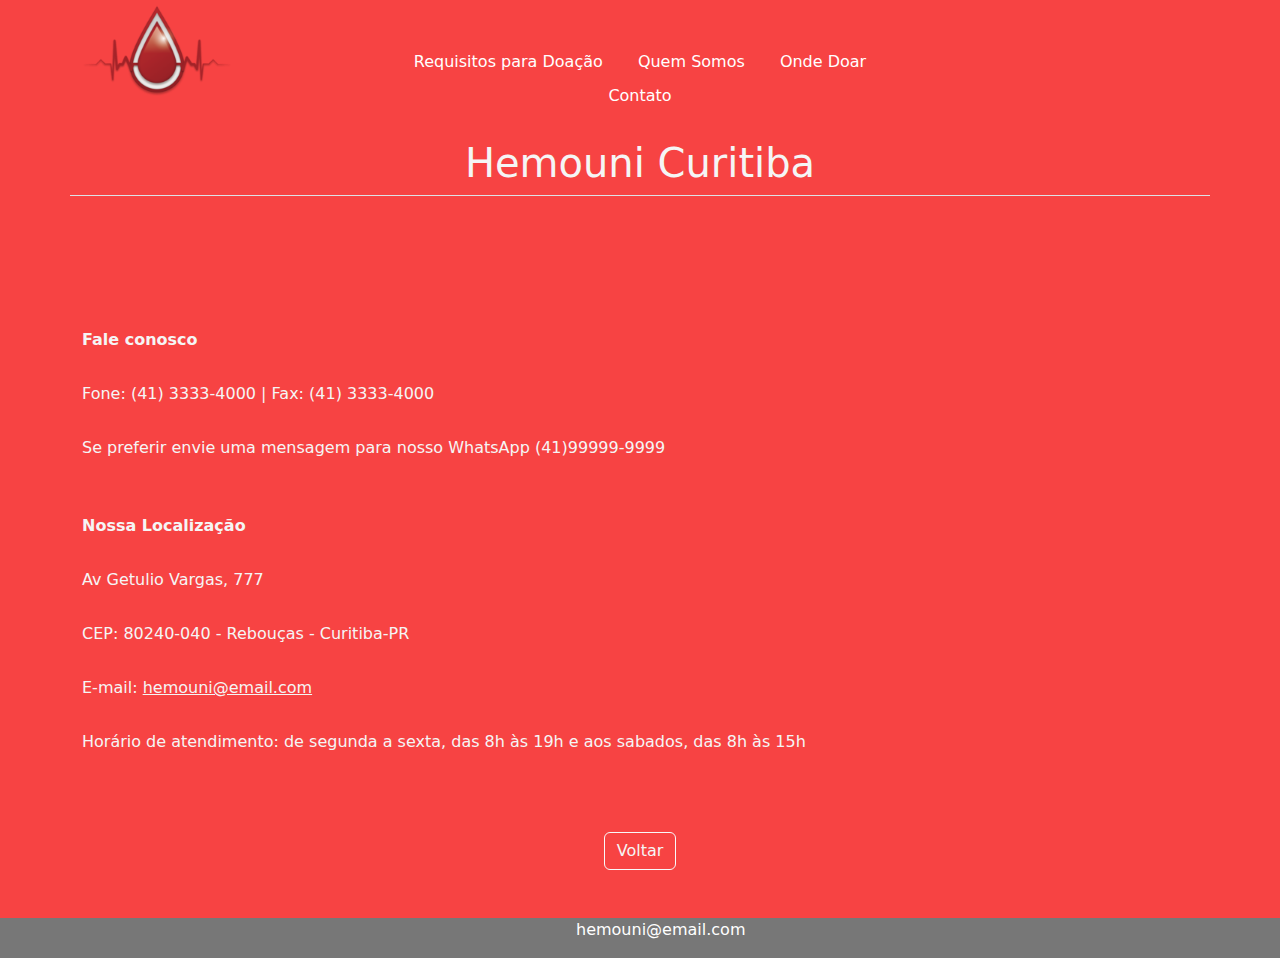
<file: contato.html>
<!DOCTYPE html>
<html lang="pt-br">
<head>
    <meta charset="UTF-8">
    <meta name="viewport" content="width=device-width, initial-scale=1.0">
    <link rel="stylesheet" href="style.css">
    <title>Contato</title>
    <link rel="preconnect" href="https://fonts.googleapis.com">
    <link rel="preconnect" href="https://fonts.gstatic.com" crossorigin>
    <link href="https://fonts.googleapis.com/css2?family=Hind+Siliguri:wght@300;400;500;600;700&display=swap" rel="stylesheet"> 
    <link href="https://cdn.jsdelivr.net/npm/bootstrap@5.3.3/dist/css/bootstrap.min.css" rel="stylesheet" integrity="sha384-QWTKZyjpPEjISv5WaRU9OFeRpok6YctnYmDr5pNlyT2bRjXh0JMhjY6hW+ALEwIH" crossorigin="anonymous">
    <style>
        .logo img{
            max-width: 150px;
        }
    </style>
</head>
<body>
<header id="topo">     
        <div class="container">
            <div class="logo">
                <a class="navbar-brand" href="index.html"><img src="logo.png"></a>
            </div>
    
            <nav class="menu">
    
                <ul>
                <li><a href="requisitos.html">Requisitos para Doação</a></li>
                <li><a href="quemsomos.html">Quem Somos </a></li>
                <li><a href="ondedoar.html">Onde Doar</a></li>
                <li><a class="nav-link active" aria-current="page" href="contato.html">Contato</a></li>
                </ul>
    
            </nav>
        
        
    
        </div>
</header>
<div id="contato">
    <div class="contat">

    <div class="container text-center">
        <div class="row">

                
                <div class="h4 pb-2 mb-4 text-whitesmoke border-bottom border-whitesmoke" style="font-size: 40px;">
                    Hemouni Curitiba
                  </div>
                
        
        
<div class="textod">    

<br>
<p>
    <br>
    <P><b>Fale conosco</b></P>
    <p>Fone: (41) 3333-4000 | Fax: (41) 3333-4000</p>
    <p>Se preferir envie uma mensagem para nosso WhatsApp (41)99999-9999</p>
    <br>
    <p><b>Nossa Localização</b></p>
    <p>Av Getulio Vargas, 777</p>
    <p>CEP: 80240-040 - Rebouças - Curitiba-PR</p>
    <p>E-mail: <a href="mailto:hemouni@email.com">hemouni@email.com</a></p>
    <p>Horário de atendimento: de segunda a sexta, das 8h às 19h e aos sabados, das 8h às 15h</p>
</p>
<br>
<br>
<div class="botvolod">
    <a class="btn btn-outline-light" href="index.html">Voltar</a>
 </div>
<br>
<br>
</div>
</div>
    </div>
    </div>
</div>

</div>
<footer>
    <p>hemouni@email.com</p>
    <br/>
</footer>
</body>
</html>
</file>
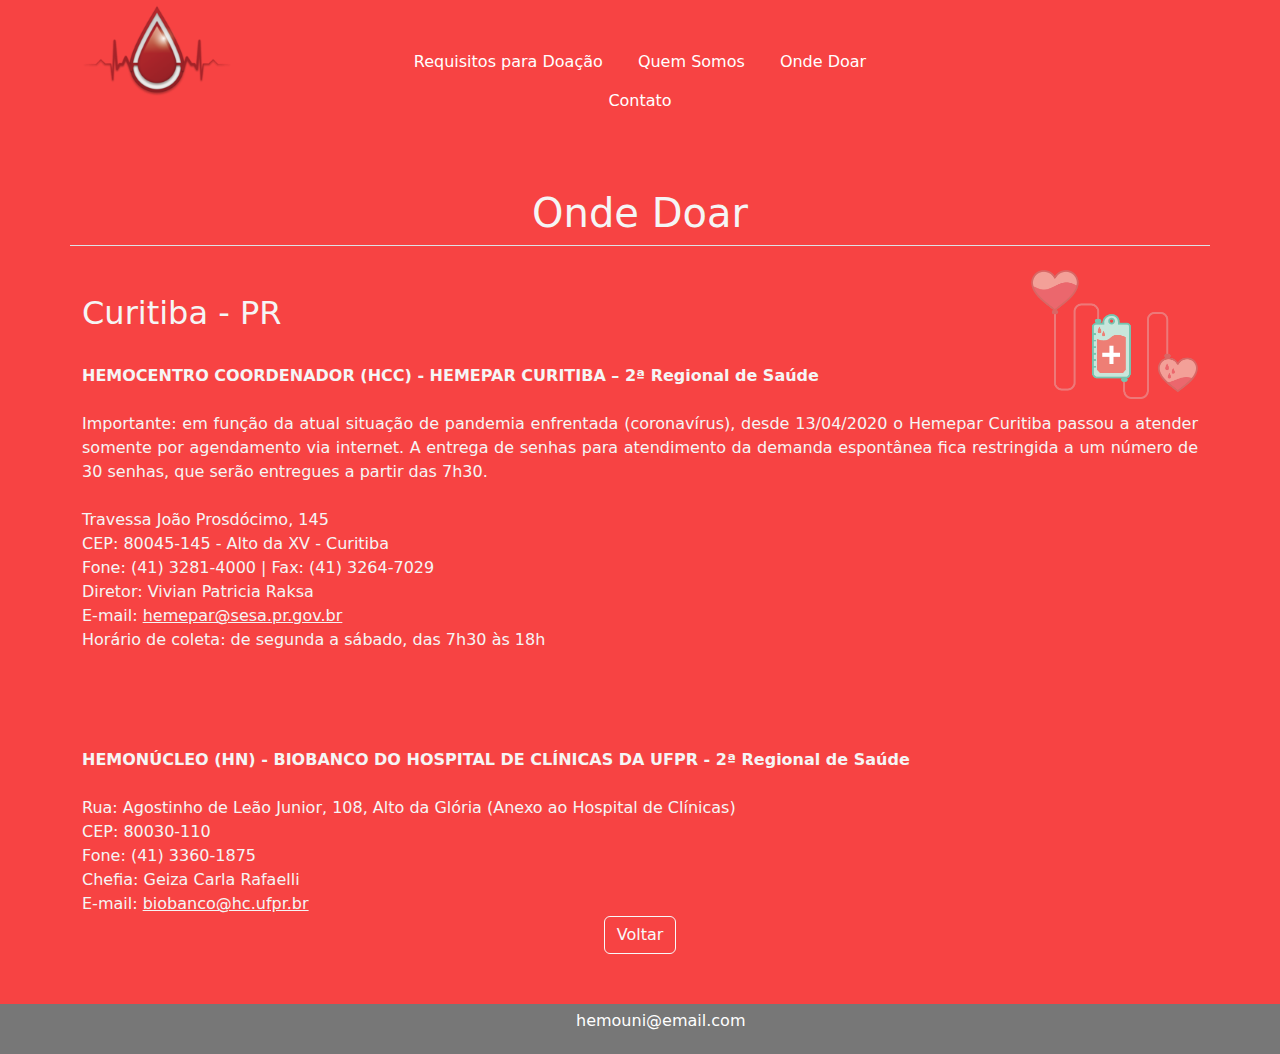
<file: ondedoar.html>
<!DOCTYPE html>
<html lang="pt-br">
<head>
    <meta charset="UTF-8">
    <meta name="viewport" content="width=device-width, initial-scale=1.0">
    <link rel="stylesheet" href="style.css">
    <link rel="stylesheet" href="stylequemsomos.css">
    <title>Doe Sangue</title>
    <link rel="preconnect" href="https://fonts.googleapis.com">
    <link rel="preconnect" href="https://fonts.gstatic.com" crossorigin>
    <link href="https://fonts.googleapis.com/css2?family=Hind+Siliguri:wght@300;400;500;600;700&display=swap" rel="stylesheet"> 
    <link href="https://cdn.jsdelivr.net/npm/bootstrap@5.3.3/dist/css/bootstrap.min.css" rel="stylesheet" integrity="sha384-QWTKZyjpPEjISv5WaRU9OFeRpok6YctnYmDr5pNlyT2bRjXh0JMhjY6hW+ALEwIH" crossorigin="anonymous">
    
</head>
<style>
    body {
        background-color: rgb(247, 67, 67);
    }
</style>
<body>
<header id="topo">     
    <div class="container">
        <div class="logo">
            <a class="navbar-brand" href="index.html"><img src="logo.png"></a>
        </div>
    
            <nav class="menu">
    
                <ul>
                <li><a href="requisitos.html">Requisitos para Doação</a></li>
                <li><a href="quemsomos.html">Quem Somos </a></li>
                <li><a class="nav-link active" aria-current="page" href="ondedoar.html">Onde Doar</a></li>
                <li><a href="contato.html">Contato</a></li>
                </ul>
    
            </nav>
        

    
        </div>
</header>
         
<div id="ondedoar">
    <div class="ondedoa">

    <div class="container text-center">
        <div class="row">

                
                <div class="h4 pb-2 mb-4 text-whitesmoke border-bottom border-whitesmoke" style="font-size: 40px;">
                    Onde Doar
                  </div>
                
        
        
<div class="textod">    

<div class="imgod">
    <img src="ondedoar.png" class="img-fluid" alt="imgod">
</div>

<br>
<h2>Curitiba - PR</h2>
<br>
<p><b>HEMOCENTRO COORDENADOR (HCC) - HEMEPAR CURITIBA – 2ª Regional de Saúde</b>
    <br>
    <br>
    <p></p>Importante: em função da atual situação de pandemia enfrentada (coronavírus), desde 13/04/2020 o Hemepar Curitiba passou a atender somente por agendamento via internet. A entrega de senhas para atendimento da demanda espontânea fica restringida a um número de 30 senhas, que serão entregues a partir das 7h30.</p>
    <br>
    <p>Travessa João Prosdócimo, 145</p>
    <p>CEP: 80045-145 - Alto da XV - Curitiba</p>
    <p>Fone: (41) 3281-4000 | Fax: (41) 3264-7029</p>
    <p>Diretor: Vivian Patricia Raksa</p>
    <p>E-mail: <a href="mailto:hemepar@sesa.pr.gov.br">hemepar@sesa.pr.gov.br</a></p>
    
    Horário de coleta: de segunda a sábado, das 7h30 às 18h</p>

<br>
<br>
<br>
<br>

<p><b>HEMONÚCLEO (HN) - BIOBANCO DO HOSPITAL DE CLÍNICAS DA UFPR - 2ª Regional de Saúde</b></p>
<br>

<p>Rua: Agostinho de Leão Junior, 108, Alto da Glória (Anexo ao Hospital de Clínicas)</p>
<p>CEP: 80030-110</p>
<p>Fone: (41) 3360-1875</p>
<p>Chefia: Geiza Carla Rafaelli</p>
<p>E-mail: <a href="mailto:biobanco@hc.ufpr.br">biobanco@hc.ufpr.br</a></p>

</div>

<br>
<br>

<div class="botvolod">
    <a class="btn btn-outline-light" href="index.html">Voltar</a>
 </div>


</div>
</div>
</div>
</div>
<footer>
    <p>hemouni@email.com</p>
    <br/>
</footer>
</body>
</html>
</file>
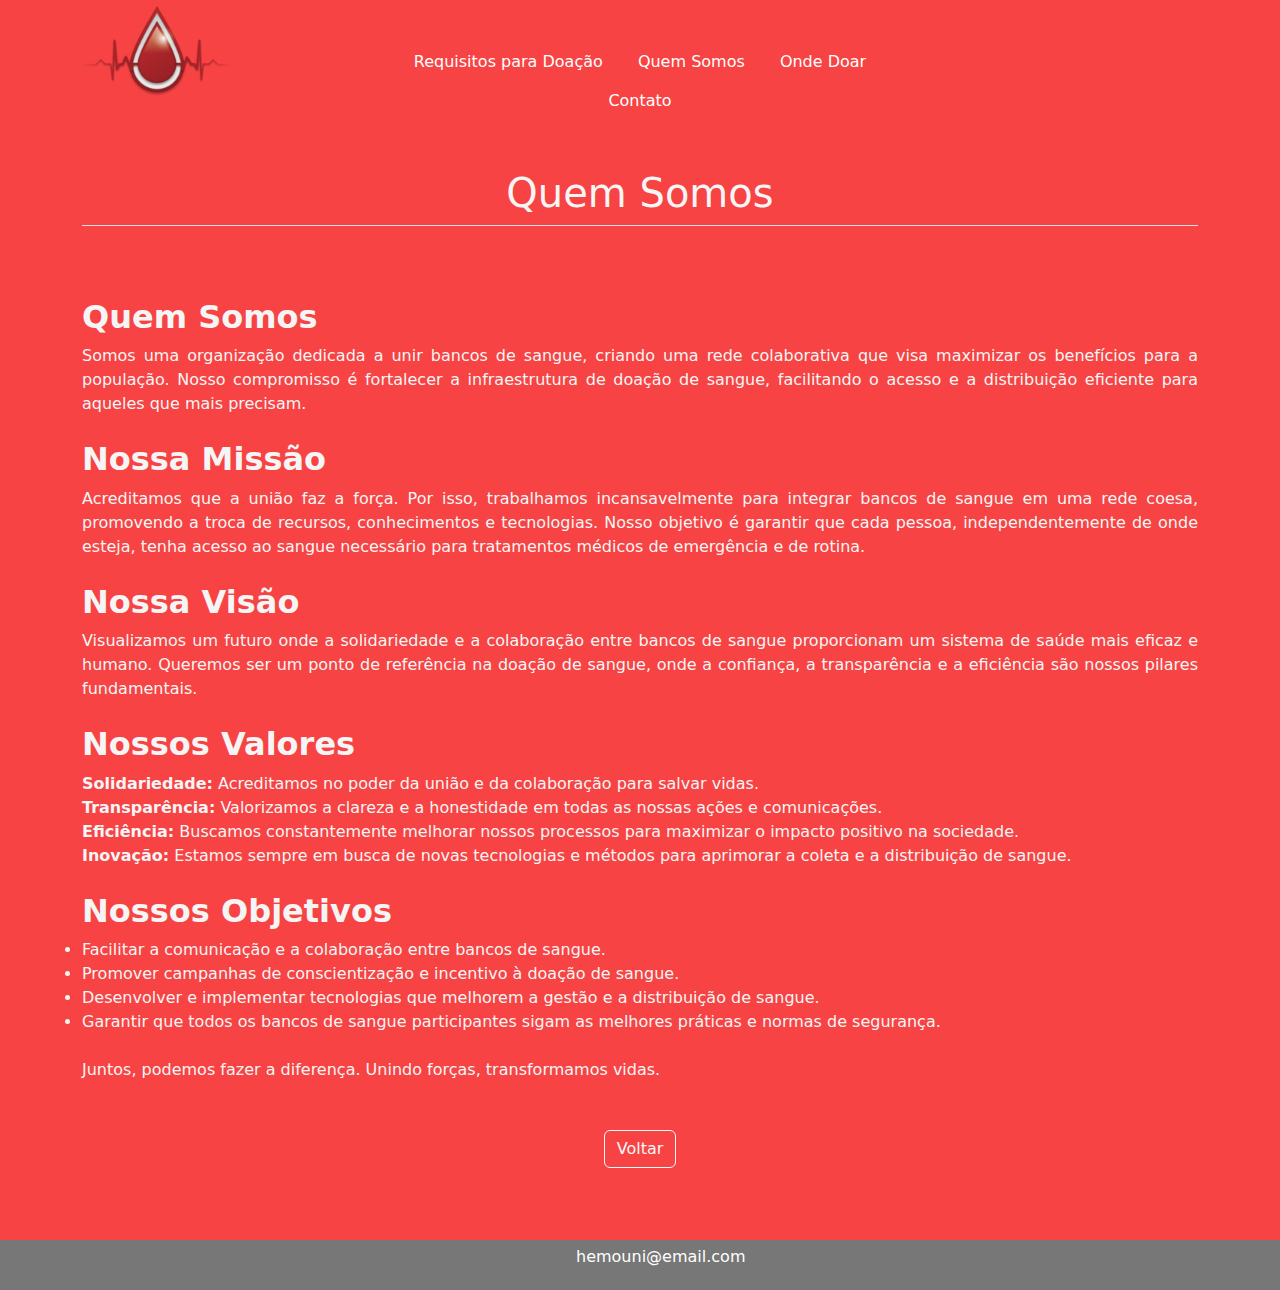
<file: quemsomos.html>
<!DOCTYPE html>
<html lang="pt-br">
<head>
    <meta charset="UTF-8">
    <meta name="viewport" content="width=device-width, initial-scale=1.0">
    <link rel="stylesheet" href="style.css">
    <link rel="stylesheet" href="stylequemsomos.css">
    <title>Doe Sangue - Requisitoa</title>
    <link rel="preconnect" href="https://fonts.googleapis.com">
    <link rel="preconnect" href="https://fonts.gstatic.com" crossorigin>
    <link href="https://fonts.googleapis.com/css2?family=Hind+Siliguri:wght@300;400;500;600;700&display=swap" rel="stylesheet"> 
    <link href="https://cdn.jsdelivr.net/npm/bootstrap@5.3.3/dist/css/bootstrap.min.css" rel="stylesheet" integrity="sha384-QWTKZyjpPEjISv5WaRU9OFeRpok6YctnYmDr5pNlyT2bRjXh0JMhjY6hW+ALEwIH" crossorigin="anonymous">
    

</head>
<body>
<header id="topo">     
  <div class="container">
    <div class="logo">
        <a class="navbar-brand" href="index.html"><img src="logo.png"></a>
    </div>

        <nav class="menu">

            <ul>
            <li><a href="requisitos.html">Requisitos para Doação</a></li>
            <li><a class="nav-link active" aria-current="page" href="quemsomos.html">Quem Somos </a></li>
            <li><a href="ondedoar.html">Onde Doar</a></li>
            <li><a href="contato.html">Contato</a></li>
            </ul>
        </nav>


    </div>
</header>
<div id="quemsomos">
    
   
<div class="coluna">    
<div class="container text-center">
<div class="row">
                  
<div class="col align-self-start">
<div class="texto"> 
    
 <div class="h1qs">  
     
        <div class="h4 pb-2 mb-4 text-whitesmoke border-bottom border-whitesmoke" style="font-size: 40px;">
            Quem Somos
          </div>
        </div>  
<br>
<br>


<h2><b>Quem Somos</b></h2>

<p>Somos uma organização dedicada a unir bancos de sangue, criando uma rede colaborativa que visa maximizar os benefícios para a população. Nosso compromisso é fortalecer a infraestrutura de doação de sangue, facilitando o acesso e a distribuição eficiente para aqueles que mais precisam.</p>
<br>

<h2><b>Nossa Missão</b></h2>
<p>Acreditamos que a união faz a força. Por isso, trabalhamos incansavelmente para integrar bancos de sangue em uma rede coesa, promovendo a troca de recursos, conhecimentos e tecnologias. Nosso objetivo é garantir que cada pessoa, independentemente de onde esteja, tenha acesso ao sangue necessário para tratamentos médicos de emergência e de rotina.</p>
 <br>

<h2><b>Nossa Visão</b></h2>
<p>Visualizamos um futuro onde a solidariedade e a colaboração entre bancos de sangue proporcionam um sistema de saúde mais eficaz e humano. Queremos ser um ponto de referência na doação de sangue, onde a confiança, a transparência e a eficiência são nossos pilares fundamentais.</p>
<br>

<h2><b>Nossos Valores</b></h2>
<p><b>Solidariedade:</b> Acreditamos no poder da união e da colaboração para salvar vidas.</p>
<p><b>Transparência:</b> Valorizamos a clareza e a honestidade em todas as nossas ações e comunicações.</p>
<p><b>Eficiência:</b> Buscamos constantemente melhorar nossos processos para maximizar o impacto positivo na sociedade.</p>
<p><b>Inovação:</b> Estamos sempre em busca de novas tecnologias e métodos para aprimorar a coleta e a distribuição de sangue.</p>

<br>

<h2><b>Nossos Objetivos</b></h2>

<p><li>Facilitar a comunicação e a colaboração entre bancos de sangue.</li></p>
<p><li>Promover campanhas de conscientização e incentivo à doação de sangue.</li></p>
<p><li>Desenvolver e implementar tecnologias que melhorem a gestão e a distribuição de sangue.</li></p>
<p><li>Garantir que todos os bancos de sangue participantes sigam as melhores práticas e normas de segurança.</li></p>

<br>
<p>Juntos, podemos fazer a diferença. Unindo forças, transformamos vidas.</p>
<br>
<br>


        <div class="botvolt">
        <a class="btn btn-outline-light" href="index.html">Voltar</a>
        </div>
        
        <br>
        <br>
        <br>
        
        </div>
        </div>
        </div>
        </div>
        </div>
        </div>
        
        
        </div> <!--Fecha div ID Quem somos-->
        <footer>
          <p>hemouni@email.com</p>
          <br/>
        </footer>
        </body>
        </html>
</file>
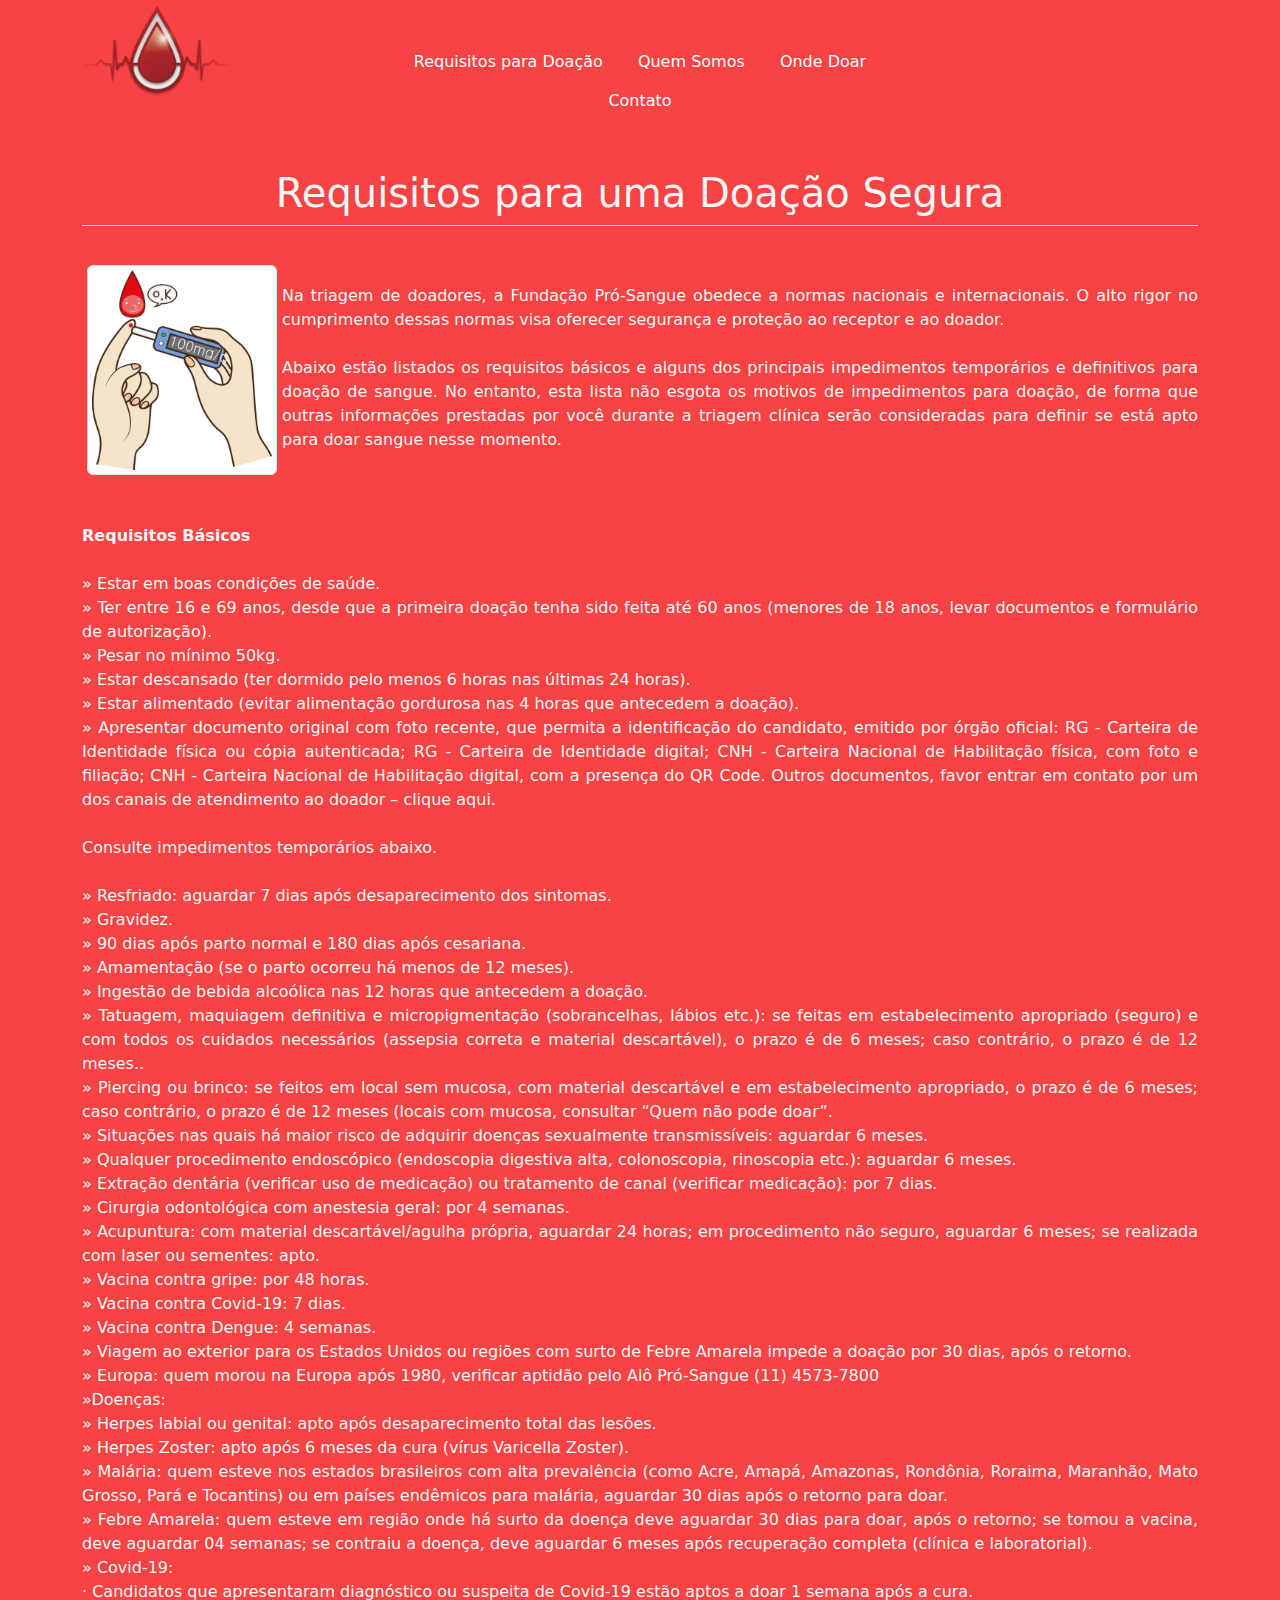
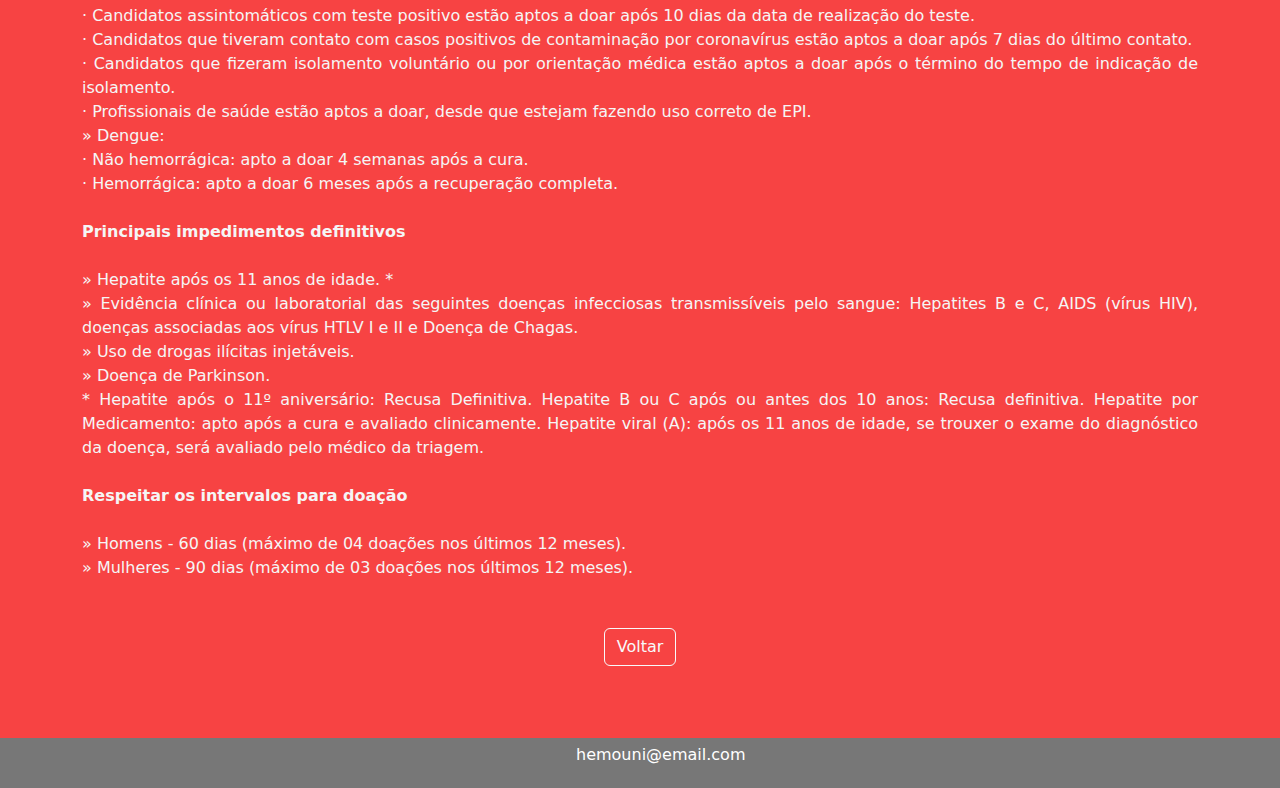
<file: requisitos.html>
<!DOCTYPE html>
<html lang="pt-br">
<head>
    <meta charset="UTF-8">
    <meta name="viewport" content="width=device-width, initial-scale=1.0">
    <link rel="stylesheet" href="style.css">
    <link rel="stylesheet" href="stylerequisitos.css">
    <title>Doe Sangue - Requisitos</title>
    <link rel="preconnect" href="https://fonts.googleapis.com">
    <link rel="preconnect" href="https://fonts.gstatic.com" crossorigin>
    <link href="https://fonts.googleapis.com/css2?family=Hind+Siliguri:wght@300;400;500;600;700&display=swap" rel="stylesheet"> 
    <link href="https://cdn.jsdelivr.net/npm/bootstrap@5.3.3/dist/css/bootstrap.min.css" rel="stylesheet" integrity="sha384-QWTKZyjpPEjISv5WaRU9OFeRpok6YctnYmDr5pNlyT2bRjXh0JMhjY6hW+ALEwIH" crossorigin="anonymous">
    <style>
        .logo img{
            max-width: 150px;
        }
    </style>

</head>
<body>
<header id="topo">
        
        <div class="container">
            <div class="logo">
                <a class="navbar-brand" href="index.html"><img src="logo.png"></a>
            </div>
    
            <nav class="menu">
    
                <ul>
                <li><a class="nav-link active" aria-current="page" href="requisitos.html">Requisitos para Doação</a></li>
                <li><a href="quemsomos.html">Quem Somos </a></li>
                <li><a href="ondedoar.html">Onde Doar</a></li>
                <li><a href="contato.html">Contato</a></li>
                </ul>
    
            </nav>
        

        </div>
</header>
<div id="requisitos">


     
    <div class="coluna">    
    <div class="container text-center">
        <div class="row">
          
        <div class="col align-self-start">
 
            <div class="h1req"> 
            <div class="h4 pb-2 mb-4 text-whitesmoke border-bottom border-whitesmoke" style="font-size: 40px;">
                Requisitos para uma Doação Segura
              </div>
            </div> 

        
    
        <div class="texto">  
        <div class="img">
        <img src="imgreq.png" class="img-thumbnail" alt="...">
    </div>
        <br>
        <p>Na triagem de doadores, a Fundação Pró-Sangue obedece a normas nacionais e internacionais. O alto rigor no cumprimento dessas normas visa oferecer segurança e proteção ao receptor e ao doador.</p>
        <br>
        <p>Abaixo estão listados os requisitos básicos e alguns dos principais impedimentos temporários e definitivos para doação de sangue. No entanto, esta lista não esgota os motivos de impedimentos para doação, de forma que outras informações prestadas por você durante a triagem clínica serão consideradas para definir se está apto para doar sangue nesse momento.</p>
        <br>
        <br>
        <br>
        <p><b>Requisitos Básicos</b></p>
        <br>
        <p>» Estar em boas condições de saúde.

        <p>  » Ter entre 16 e 69 anos, desde que a primeira doação tenha sido feita até 60 anos (menores de 18 anos, levar documentos e formulário de autorização).</p>
            
        <p>  » Pesar no mínimo 50kg.</p>
            
        <p>   » Estar descansado (ter dormido pelo menos 6 horas nas últimas 24 horas).</p>
            
        <p>» Estar alimentado (evitar alimentação gordurosa nas 4 horas que antecedem a doação).</p>
            
        <p>» Apresentar documento original com foto recente, que permita a identificação do candidato, emitido por órgão oficial: RG - Carteira de Identidade física ou cópia autenticada; RG - Carteira de Identidade digital; CNH - Carteira Nacional de Habilitação física, com foto e filiação; CNH - Carteira Nacional de Habilitação digital, com a presença do QR Code. Outros documentos, favor entrar em contato por um dos canais de atendimento ao doador – clique aqui.</p>
    <br>
        <p>Consulte impedimentos temporários abaixo.</p> 
        <br>
        <p>» Resfriado: aguardar 7 dias após desaparecimento dos sintomas.</p>
<p>» Gravidez.</p>
<p>» 90 dias após parto normal e 180 dias após cesariana.</p>
<p>» Amamentação (se o parto ocorreu há menos de 12 meses).</p>
<p>» Ingestão de bebida alcoólica nas 12 horas que antecedem a doação.</p>
<p>» Tatuagem, maquiagem definitiva e micropigmentação (sobrancelhas, lábios etc.): se feitas em estabelecimento apropriado (seguro) e com todos os cuidados necessários (assepsia correta e material descartável), o prazo é de 6 meses; caso contrário, o prazo é de 12 meses..</p>
<p>» Piercing ou brinco: se feitos em local sem mucosa, com material descartável e em estabelecimento apropriado, o prazo é de 6 meses; caso contrário, o prazo é de 12 meses (locais com mucosa, consultar “Quem não pode doar”.</p>
<p>» Situações nas quais há maior risco de adquirir doenças sexualmente transmissíveis: aguardar 6 meses.</p>
<p>» Qualquer procedimento endoscópico (endoscopia digestiva alta, colonoscopia, rinoscopia etc.): aguardar 6 meses.</p>
<p>» Extração dentária (verificar uso de medicação) ou tratamento de canal (verificar medicação): por 7 dias.</p>
<p>» Cirurgia odontológica com anestesia geral: por 4 semanas.</p>
<p>» Acupuntura: com material descartável/agulha própria, aguardar 24 horas; em procedimento não seguro, aguardar 6 meses; se realizada com laser ou sementes: apto.</p>
<p>» Vacina contra gripe: por 48 horas.</p>
<p>» Vacina contra Covid-19: 7 dias.</p>
<p>» Vacina contra Dengue: 4 semanas.</p>
<p>» Viagem ao exterior para os Estados Unidos ou regiões com surto de Febre Amarela impede a doação por 30 dias, após o retorno.</p>
<p>» Europa: quem morou na Europa após 1980, verificar aptidão pelo Alô Pró-Sangue (11) 4573-7800</p>
<p>»Doenças:</p>
<p>» Herpes labial ou genital: apto após desaparecimento total das lesões.</p>
<p>» Herpes Zoster: apto após 6 meses da cura (vírus Varicella Zoster).</p>
<p>» Malária: quem esteve nos estados brasileiros com alta prevalência (como Acre, Amapá, Amazonas, Rondônia, Roraima, Maranhão, Mato Grosso, Pará e Tocantins) ou em países endêmicos para malária, aguardar 30 dias após o retorno para doar.</p>
<p>» Febre Amarela: quem esteve em região onde há surto da doença deve aguardar 30 dias para doar, após o retorno; se tomou a vacina, deve aguardar 04 semanas; se contraiu a doença, deve aguardar 6 meses após recuperação completa (clínica e laboratorial).</p>
<p>» Covid-19:</p>
<p>· Candidatos que apresentaram diagnóstico ou suspeita de Covid-19 estão aptos a doar 1 semana após a cura.</p>
<p>· Candidatos assintomáticos com teste positivo estão aptos a doar após 10 dias da data de realização do teste.</p>
<p>· Candidatos que tiveram contato com casos positivos de contaminação por coronavírus estão aptos a doar após 7 dias do último contato.</p>
<p>· Candidatos que fizeram isolamento voluntário ou por orientação médica estão aptos a doar após o término do tempo de indicação de isolamento.</p>
<p>· Profissionais de saúde estão aptos a doar, desde que estejam fazendo uso correto de EPI.</p>
<p>» Dengue:</p>
<p>· Não hemorrágica: apto a doar 4 semanas após a cura.</p>
<p>· Hemorrágica: apto a doar 6 meses após a recuperação completa.</p>

<br>

<p><b> Principais impedimentos definitivos</b></p>
<br>
<p>» Hepatite após os 11 anos de idade. *</p>
<p>» Evidência clínica ou laboratorial das seguintes doenças infecciosas transmissíveis pelo sangue: Hepatites B e C, AIDS (vírus HIV), doenças associadas aos vírus HTLV I e II e Doença de Chagas.</p>
<p>» Uso de drogas ilícitas injetáveis.</p>
<p>» Doença de Parkinson.</p>
<p>* Hepatite após o 11º aniversário: Recusa Definitiva. Hepatite B ou C após ou antes dos 10 anos: Recusa definitiva. Hepatite por Medicamento: apto após a cura e avaliado clinicamente. Hepatite viral (A): após os 11 anos de idade, se trouxer o exame do diagnóstico da doença, será avaliado pelo médico da triagem.</p>
<br>
<p><b>Respeitar os intervalos para doação</b></p>
<br>
<p>» Homens - 60 dias (máximo de 04 doações nos últimos 12 meses).</p>

<p>» Mulheres - 90 dias (máximo de 03 doações nos últimos 12 meses).</p>

<br>
<br>

<div class="botvolt">
<a class="btn btn-outline-light" href="index.html">Voltar</a>
</div>

<br>
<br>
<br>

</div>
</div>
</div>
</div>
</div>
</div>


</div> <!--Fecha div ID Requisitos-->
<footer>
    <p>hemouni@email.com</p>
    <br/>
</footer>
</body>
</html>
</file>
<file: index.css>
* {
  margin: 0;
  padding: 0;
  box-sizing: border-box;
}

body {
  font-family: "Hind Siliguri", sans-serif;
  margin: 0;
}

/* Header */
.header {
  background-color: rgb(247, 67, 67);
  padding: 20px 0;
}

.header__container {
  display: flex;
  align-items: center;
  justify-content: space-between;
  flex-wrap: wrap;
  width: 90%;
  margin: 0 auto;
}

.header__logo img {
  max-width: 150px;
}

.header__menu {
  flex-grow: 1;
}

.menu {
  list-style: none;
  display: flex;
  justify-content: center;
  flex-wrap: wrap;
}

.menu__item {
  margin: 0 10px;
}

.menu__link {
  color: white;
  text-decoration: none;
  font-size: 16px;
  transition: border-bottom 0.3s;
}

.menu__link:hover {
  border-bottom: 3px solid rgb(156, 23, 23);
}

/* Login no Header */
.header__login {
  display: flex;
  align-items: center;
}

.header__login .form-group {
  margin-bottom: 0;
}

.header__login .form-group input {
  width: 120px;
  padding: 5px;
}

.header__login .btn {
  margin-left: 10px;
  padding: 5px 10px;
  background-color: white;
  color: rgb(247, 67, 67);
  border: none;
  border-radius: 4px;
  cursor: pointer;
}

/* Responsividade Header */
@media (max-width: 768px) {
  .header__container {
      flex-direction: column;
      align-items: flex-start;
  }

  .header__logo {
      display: none;
  }

  .header__menu {
      width: 100%;
  }

  .menu {
      display: grid;
      grid-template-columns: repeat(2, 1fr);
      gap: 20px;
  }

  .header__login {
      margin-top: 20px;
      width: 100%;
      justify-content: center;
  }

  .header__login .btn {
      width: 100%;
      margin-top: 10px;
  }
}

/* Seção Doador */
.section-doador {
  background-color: rgb(247, 67, 67);
  color: whitesmoke;
  padding: 50px 0;
}

.section-doador__container {
  display: flex;
  flex-wrap: wrap;
  align-items: center;
  width: 90%;
  margin: 0 auto;
}

.section-doador__image {
  flex: 1 1 450px;
  text-align: center;
  margin-bottom: 20px;
}

.section-doador__image img {
  max-width: 100%;
  border-radius: 10px;
}

.section-doador__content {
  flex: 2 1 500px;
  padding: 20px;
}

.section-doador__title {
  font-size: 2rem;
  margin-bottom: 20px;
}

.section-doador__text {
  margin-bottom: 20px;
  line-height: 1.6;
}

.section-doador__button {
  text-align: center;
}

@media (max-width: 768px) {
  .section-doador__container {
      flex-direction: column;
  }

  .section-doador__image {
      max-width: 80%;
  }

  .section-doador__title {
      font-size: 1.5rem;
  }

  .section-doador__text {
      font-size: 0.9rem;
  }
}

/* Seção Imagens */
.section-imagens {
  padding: 30px 0;
}

.row {
  display: flex;
  flex-wrap: wrap;
  justify-content: center;
}

.col {
  flex: 0 0 30%;
  margin: 10px;
}

.col img {
  width: 100%;
  border-radius: 8px;
}

@media (max-width: 768px) {
  .section-imagens {
      display: flex;
      flex-direction: column;
  }

  .row {
      display: flex;
      flex-direction: column;
  }
}

/* Seção Login */
.section-login {
  padding: 20px;
  background-color: #f4f4f4;
  margin-top: 20px;
}

.section-login__container {
  max-width: 800px;
  margin: 0 auto;
  padding: 20px;
  background-color: #fff;
  border-radius: 8px;
  box-shadow: 0 2px 4px rgba(0, 0, 0, 0.1);
}

.section-login__title {
  text-align: center;
  margin-bottom: 20px;
}

.section-login__form .form-row {
  display: flex;
  justify-content: space-between;
  gap: 15px;
}

.section-login__form .form-group {
  flex: 1;
}

.section-login__form .form-group.col {
  flex: 0 0 calc(50% - 7.5px);
}

.section-login__form .form-group.col-auto {
  flex: 0 0 auto;
}

.btn {
  width: 100%;
  padding: 10px;
  background-color: rgb(247, 67, 67);
  color: white;
  border: none;
  border-radius: 5px;
  cursor: pointer;
}

@media (max-width: 768px) {
  .section-login__form .form-row {
      flex-direction: column;
  }
}

/* Footer */
.footer {
  background-color: #777777;
  color: #ffffff;
  height: 50px;
  display: flex;
  align-items: center;
  justify-content: center;
}

.footer__text {
  margin: 0;
}

/* Animação de Tremor */
.shake {
  animation: shake-animation 0.5s infinite;
}

@keyframes shake-animation {
  0% { transform: translate(0px, 0px) rotate(0deg); }
  25% { transform: translate(2px, 2px) rotate(1deg); }
  50% { transform: translate(0px, 2px) rotate(0deg); }
  75% { transform: translate(2px, 0px) rotate(-1deg); }
  100% { transform: translate(0px, 0px) rotate(0deg); }
}

#btnTop {
    display: none; /* Começa invisível */
    position: fixed;
    bottom: 30px;
    right: 30px;
    z-index: 99;
    font-size: 18px;
    border: none;
    outline: none;
    background-color: rgb(247, 67, 67);
    color: white;
    cursor: pointer;
    padding: 15px;
    border-radius: 50%;
    box-shadow: 0 2px 10px rgba(0,0,0,0.3);
    transition: background-color 0.3s;
}

#btnTop:hover {
    background-color: rgb(156, 23, 23);
}
</file>
<file: cadastro.css>
.header {
    background-color: rgb(247, 67, 67);
    padding: 10px 0;
}

.header__container {
    display: flex;
    align-items: center;
    justify-content: space-between;
    flex-wrap: wrap;
    width: 90%;
    margin: 0 auto;
}

.header__logo img {
    max-width: 150px;
}

.header__menu {
    flex-grow: 1;
}

.menu {
    list-style: none;
    display: flex;
    justify-content: center;
    flex-wrap: wrap;
}

.menu__item {
    margin: 0 10px;
}

.menu__link {
    color: white;
    text-decoration: none;
    padding: 10px 5px;
    transition: border-bottom 0.3s;
}

.menu__link:hover {
    border-bottom: 3px solid rgb(156, 23, 23);
}

.header__button {
    margin-top: 10px;
}

@media (max-width: 768px) {
    .header__container {
        flex-direction: column;
        align-items: flex-start;
    }

    .header__menu {
        width: 100%;
    }

    .menu {
        flex-direction: column;
        align-items: flex-start;
    }

    .menu__item {
        margin: 5px 0;
    }
    .header__logo{
        display: none;
    }
    .header__button {
        width: 100%;
        text-align: center;
        margin-top: 10px;
    }
}

body {
    font-family: "Hind Siliguri", sans-serif;
    background-color: #f9f9f9;
    color: #333;
}

.section-cadastro {
    padding: 50px 0;
    background-color: #f9f9f9;
}

.section-cadastro__container {
    max-width: 600px;
    margin: 0 auto;
    padding: 20px;
    background-color: white;
    border-radius: 10px;
    box-shadow: 0 0 10px rgba(0, 0, 0, 0.1);
}

.section-cadastro__title {
    text-align: center;
    margin-bottom: 30px;
    color: rgb(247, 67, 67);
    font-size: 2rem;
}

.section-cadastro__form .form-label {
    font-weight: 500;
    color: #333;
}

.section-cadastro__form .form-control,
.section-cadastro__form .form-select {
    border-radius: 5px;
    border: 1px solid #ccc;
}

.section-cadastro__form .form-control:focus,
.section-cadastro__form .form-select:focus {
    border-color: rgb(247, 67, 67);
    box-shadow: 0 0 5px rgba(247, 67, 67, 0.5);
}

.section-cadastro__form .btn-primary {
    background-color: rgb(247, 67, 67);
    border: none;
    width: 100%;
    padding: 10px;
    font-size: 1.1rem;
    border-radius: 5px;
    transition: background-color 0.3s ease;
}

.section-cadastro__form .btn-primary:hover {
    background-color: rgb(156, 23, 23);
}

@media (max-width: 576px) {
    .section-cadastro__container {
        padding: 15px;
    }

    .section-cadastro__title {
        font-size: 1.5rem;
    }

    .section-cadastro__form .btn-primary {
        font-size: 1rem;
    }
}

.bt-topo {
    text-align: center;
    margin-top: 20px;
}

.bt-topo a {
    color: rgb(247, 67, 67);
    text-decoration: none;
    font-weight: 500;
}

.bt-topo a:hover {
    color: rgb(156, 23, 23);
}

.section-cadastro__form label {
    display: block;
    margin-bottom: 5px;
}

.section-cadastro__form input,
.section-cadastro__form select {
    width: 100%;
    padding: 8px 12px;
    margin-bottom: 15px;
    border: 1px solid #ccc;
    border-radius: 4px;
}

.section-cadastro__form button {
    cursor: pointer;
}

.section-cadastro__form .is-invalid {
    border-color: #dc3545;
}

.section-cadastro__form .invalid-feedback {
    color: #dc3545;
    font-size: 0.875rem;
}

.footer {
    background-color: #777777;
    color: #ffffff;
    height: 50px;
    display: flex;
    align-items: center;
    justify-content: center;
}

.footer__text {
    margin: 0;
}
</file>
<file: style.css>
#home body{
    margin: 0;
    font-family: "Hind Siliguri", sans-serif;
}

#topo{
    background: rgb(247, 67, 67);
    overflow: hidden; 
    padding: 5px;    
}
.modal-dialog {
    background-color: rgb(247, 67, 67);
}   
.container{
    width: 100%;
    margin: 0 auto;
    }

.logo{
    float: left;
    width: 25%;
    text-align: left;
}

.menu{
    float: left;
    width: 50%;
    text-align: center;
    padding-top: 40px;
    display: flex;
    align-items: center;
}

.menu ul{
    padding: 0;
}

.menu li{
    list-style: none;
    display: inline-block;
    padding: 5px 15px;
    }

.menu li > a{
    color: white;
    text-decoration: none;
    padding-bottom: 5px;
    }

.menu li > a:hover{
    color: white;
    border-bottom: 3px solid rgb(156, 23, 23);
}


@media (max-width: 950px){
    .logo, .menu, .bts, .img-banner{
    width: 100%;
      }
}

@media (max-width: 950px){
    .texto{
    width: 100%;
      }
}

.bt-topo{
    padding-top: 30px;
}


.cart_doador img{
    width: 30%;
    min-width: 450px;
}

.cart_doador .texto{
    color: whitesmoke;
    font-size: 15px;
    text-align: left;
    padding: 20px;
}


/*Inicia pagina onde doar*/


#ondedoar .ondedoa{
    background-color: rgb(247, 67, 67);
    color: whitesmoke;
    padding-top: 50px;
    padding-bottom: 50px;
}

.textod{
    width: 55%;
    text-align: justify;
    
}

.textod p{
    padding: 0;
    margin: 0;
}

.textod a{
    color: whitesmoke;
}

.imgod{
    width: 15%;
    float: right;
}

.botvolod{
    width: 10%;
}

/*Finaliza pagina onde doar*/

/*Inicia pagina contato*/
#contato body{
    margin: 0;
    width: 100%;
    

}
#contato footer{
    width: 100%;
}
#contato .botvolod{
    text-align: center;
   margin-left: 45%;
}
#contato p{
    color: whitesmoke;
    padding-top: 30px;
    
}
.row{
    color: whitesmoke;
}
.contat{
    background-color: rgb(247, 67, 67);
    width: 100%;
    height: auto;
}

/*Finaliza pagina contato*/

/*Inicia pagina carteirinha*/

.carteira img{
    width: 50%;
    border-radius: 50px;
}
.carteira{
    background-color: rgb(247, 67, 67);
    width: 100%;
    height: auto;
}
#carteirinha .botvolod{
    text-align: center;
   margin-left: 45%;
}
/*Finaliza pagina carteirinha*/
footer{
    width: 100%;
    height: 40px;
    background-color: #777777;
    color:#ffffff;
    display: flex;
    align-items: center;
}

footer p{
    display: flex;
    align-items: center;
    margin-left: 45%;
}
</file>
<file: stylequemsomos.css>
#quemsomos body {
    margin: 0;   
 }
 #topo{
    background: rgb(247, 67, 67);
    overflow: hidden; /*Não mostre elementos que estão fora dele, que passa do tamanho total dele, assim motra dos elementos filhos*/
    padding: 5px;    
}

.container{
    width: 90%;
    margin: 0 auto;
    }

.logo{
    float: left;
    width: 25%;
    text-align: left;
}
.logo img{
    max-width: 150px;
}
.menu{
    float: left;
    width: 50%;
    text-align: center;
    padding-top: 40px;
}

.menu ul{
    padding: 0;
}

.menu li{
    list-style: none;
    display: inline-block;
    padding: 5px 15px;
    }

.menu li > a{
    color: white;
    text-decoration: none;
    padding-bottom: 5px;
    }

.menu li > a:hover{
    color: white;
    border-bottom: 3px solid rgb(156, 23, 23);
}

 
 #quemsomos .coluna{
 background: rgb(247, 67, 67);
 }
 
 #quemsomos .texto{
     color: whitesmoke;
     padding-top: 30px;
     float: inline-start;
     text-align: justify;
     
 }
 
 #quemsomos .img{
     
     padding: 5px;
     float: inline-start;
     width: 200px;
 }
 
 @media (max-width: 827px){
     #requisitos .img{
     width: 100%;
       }
 }
 
 #quemsomos .texto p{
     padding: 0;
     margin: 0;
 }
 
 #quemsomos .botvolt{
     text-align: center;
 }

 #quemsomos .h1qs{
    text-align: center;
 }
 footer{
    width: 100%;
    height: 50px;
    background-color: #777777;
    color:#ffffff;
    display: flex;
}
    
footer p{
    display: flex;
    align-items: center;
    margin-left: 45%;
}
</file>
<file: stylerequisitos.css>
#requisitos body {
   margin: 0;
   
}
.container{
    width: 90%;
    margin: 0 auto;
    }

.logo{
    float: left;
    width: 25%;
    text-align: left;
}

.menu{
    float: left;
    width: 50%;
    text-align: center;
    padding-top: 40px;
}

.menu ul{
    padding: 0;
}

.menu li{
    list-style: none;
    display: inline-block;
    padding: 5px 15px;
    }

.menu li > a{
    color: white;
    text-decoration: none;
    padding-bottom: 5px;
    }

.menu li > a:hover{
    color: white;
    border-bottom: 3px solid rgb(156, 23, 23);
}

 

#requisitos .coluna{
background: rgb(247, 67, 67);
padding-top: 30px;
}

#requisitos .texto{
    color: whitesmoke;
    padding-top: 10px;
    float: inline-start;
    text-align: justify;
    
}

#requisitos .img{
    
    padding: 5px;
    float: inline-start;
    width: 200px;
}

@media (max-width: 827px){
    #requisitos .img{
    width: 100%;
      }
}

#requisitos .texto p{
    padding: 0;
    margin: 0;
}

#requisitos .botvolt{
    text-align: center;
}

#requisitos .h1req{
    text-align: center;
    color: whitesmoke;
    font-size: 50px;
   
}
footer{
    width: 100%;
    height: 50px;
    background-color: #777777;
    color:#ffffff;
    display: flex;
}

footer p{
    display: flex;
    align-items: center;
    margin-left: 45%;
}
</file>
